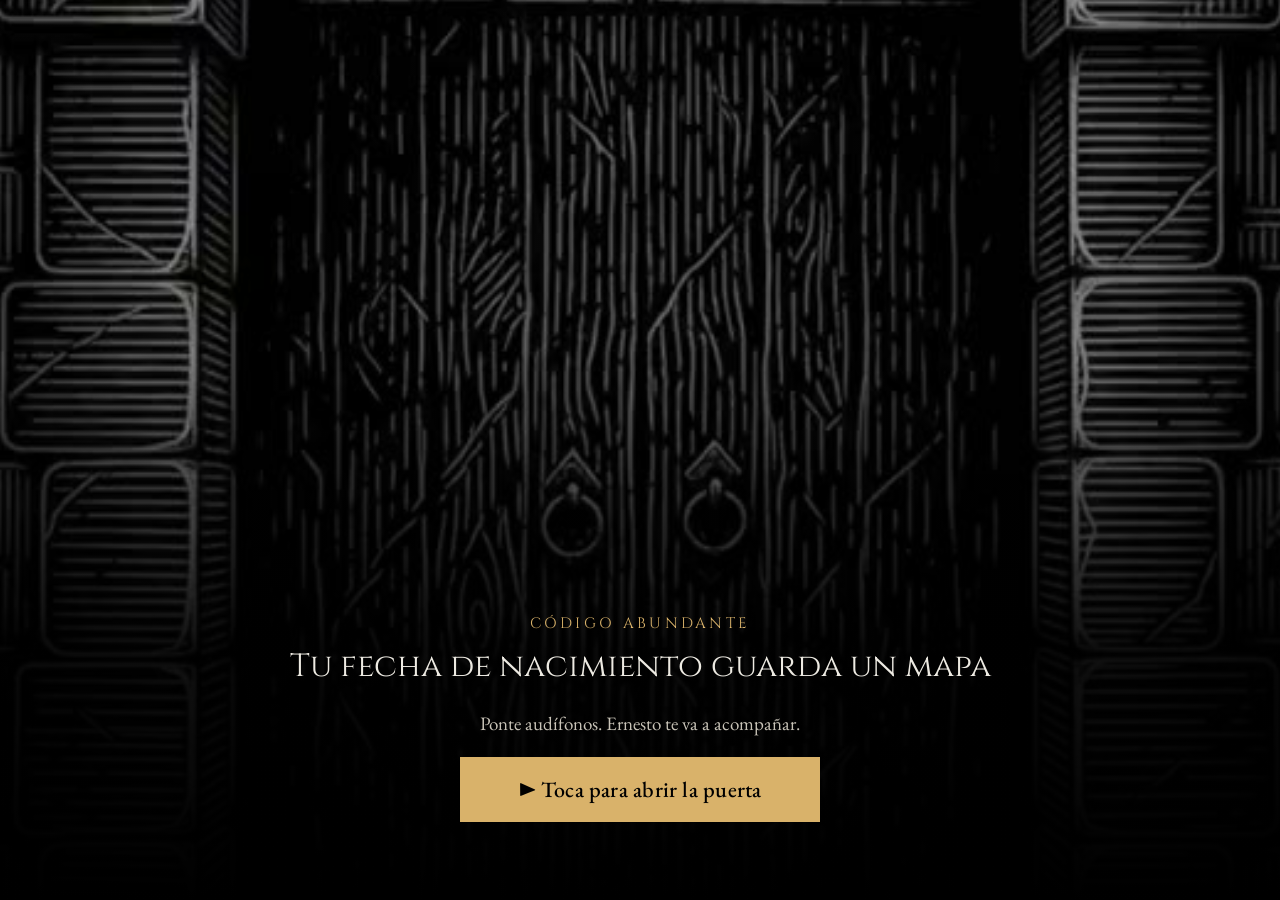
<file: index.html>
<!DOCTYPE html>
<html lang="es">
<head>
<meta charset="utf-8">
<meta name="viewport" content="width=device-width, initial-scale=1, viewport-fit=cover">
<title>Código Abundante · Descubre tu Tikún</title>
<meta name="description" content="Tu fecha de nacimiento señala en cuál de las nueve esferas del Árbol de la Vida se traba tu flujo con el dinero. Descubre tu Tikún gratis.">
<meta property="og:title" content="Descubre tu Tikún · Código Abundante">
<meta property="og:description" content="Tu fecha de nacimiento marca dónde se traba tu dinero. Gratis, el resultado sale en tu pantalla.">
<meta property="og:image" content="/img/og.jpg">
<meta property="og:type" content="website">
<meta name="theme-color" content="#000000">
<!-- Google Analytics 4 -->
<script async src="https://www.googletagmanager.com/gtag/js?id=G-9VWRS6D6M5"></script>
<script>
window.dataLayer=window.dataLayer||[];
function gtag(){dataLayer.push(arguments);}
gtag('js',new Date());
gtag('config','G-9VWRS6D6M5');
</script>

<link rel="icon" href="/img/favicon.png">
<link rel="preconnect" href="https://fonts.googleapis.com">
<link rel="preconnect" href="https://fonts.gstatic.com" crossorigin>
<link href="https://fonts.googleapis.com/css2?family=Cinzel:wght@500;600&family=EB+Garamond:ital,wght@0,400;0,500;1,400&display=swap" rel="stylesheet">
<style>
:root{
  --black:#000;
  --ink:#EDEAE2;
  --dim:#C9C4B8;
  --line:rgba(237,234,226,.35);
  --line-soft:rgba(237,234,226,.16);
  --gold:#D9B26A;
  --gold-soft:rgba(217,178,106,.35);
  --display:'Cinzel',Georgia,'Times New Roman',serif;
  --serif:'EB Garamond',Garamond,Georgia,'Times New Roman',serif;
  --mono:'Courier New',Courier,monospace;
}
*{box-sizing:border-box;margin:0;padding:0}
html{scroll-behavior:smooth;-webkit-text-size-adjust:100%}
@media (prefers-reduced-motion:reduce){html{scroll-behavior:auto}*:not(#heroTree):not(#heroTree *){animation:none!important;transition:none!important}}
body{background:var(--black);color:var(--ink);font-family:var(--serif);font-size:20px;line-height:1.55;padding:env(safe-area-inset-top) 0 env(safe-area-inset-bottom)}
img{max-width:100%;height:auto;display:block}
[hidden]{display:none!important}
.gold{color:var(--gold)}
.rv{opacity:0;transform:translateY(14px);transition:opacity .6s ease,transform .6s ease}
.rv.in{opacity:1;transform:none}
a{color:var(--ink)}
:focus-visible{outline:2px solid var(--ink);outline-offset:3px}

.wrap{max-width:640px;margin:0 auto;padding:0 20px}
section{padding:72px 0}
section + section{border-top:1px solid var(--line-soft)}

h1,h2,h3{font-family:var(--display);font-weight:600;letter-spacing:.02em;line-height:1.12}
h1{font-size:clamp(30px,7.4vw,44px)}
h2{font-size:clamp(25px,5.6vw,32px);margin-bottom:22px}
h3{font-size:21px;margin-bottom:8px}
p + p{margin-top:16px}
.lead{font-size:21px}
.dim{color:var(--dim)}
.center{text-align:center}

/* ---------- Ventana de Paint ---------- */
.win{border:1.5px solid var(--ink);background:var(--black)}
.win-bar{display:flex;justify-content:space-between;align-items:center;border-bottom:1.5px solid var(--ink);padding:5px 8px;font-family:var(--mono);font-size:13px;letter-spacing:.02em}
.win-bar .ctrl{display:flex;gap:4px}
.win-bar .ctrl span{width:17px;height:15px;border:1.5px solid var(--ink);display:grid;place-items:center;font-size:10px;line-height:1}
.win-menu{display:flex;gap:16px;border-bottom:1px solid var(--line);padding:4px 10px;font-size:15px;color:var(--dim);overflow:hidden;white-space:nowrap}
.win-body{padding:30px 22px 32px}

/* ---------- Hero ---------- */
.hero{padding-top:28px}
.brand{display:flex;align-items:center;justify-content:center;gap:10px;font-family:var(--display);font-size:15px;letter-spacing:.2em;margin-bottom:26px}
.brand img{width:34px;height:34px;border-radius:50%;border:1px solid var(--line)}
.hero h1{text-align:center;margin-bottom:18px}
.hero .lead{text-align:center;color:var(--dim);max-width:30em;margin:0 auto 28px}

.date{display:grid;grid-template-columns:1fr 1.5fr 1.2fr;gap:10px}
.field label{display:block;font-size:18px;color:var(--dim);margin-bottom:6px}
select,input[type=text],input[type=email]{
  width:100%;font:inherit;font-size:19px;color:var(--ink);background:var(--black);
  border:1.5px solid var(--line);border-radius:0;padding:12px 12px;appearance:none;-webkit-appearance:none}
select{background-image:linear-gradient(45deg,transparent 50%,var(--ink) 50%),linear-gradient(-45deg,transparent 50%,var(--ink) 50%);background-position:calc(100% - 17px) 55%,calc(100% - 12px) 55%;background-size:5px 5px;background-repeat:no-repeat;padding-right:30px}
select:focus,input:focus{border-color:var(--ink);outline:none}
.btn{display:block;width:100%;margin-top:18px;font-family:var(--serif);font-weight:500;font-size:22px;letter-spacing:.01em;line-height:1.25;
  color:var(--black);background:var(--gold);border:1.5px solid var(--gold);padding:18px 18px;min-height:60px;cursor:pointer;text-align:center;text-decoration:none;position:relative}
.btn:hover{background:#E8C98C}
.btn.buy{animation:glow 2.6s ease-in-out infinite}
@keyframes glow{0%,100%{box-shadow:0 0 0 0 rgba(217,178,106,0)}50%{box-shadow:0 0 22px 2px rgba(217,178,106,.45)}}
.btn.ghost{background:transparent;color:var(--ink)}
.btn.ghost:hover{background:var(--ink);color:var(--black)}
.note{font-size:18px;color:var(--dim);text-align:center;margin-top:12px}
.err{font-size:17px;color:var(--ink);border-left:2px solid var(--ink);padding-left:10px;margin-top:14px;display:none}

/* ---------- Árbol ---------- */
.tree{display:block;width:100%;max-width:230px;margin:0 auto}
#heroTree{max-width:260px;animation:float 6s ease-in-out infinite;filter:drop-shadow(0 0 14px rgba(217,178,106,.28))}
#heroTree line{stroke:var(--gold-soft)}
#heroTree circle{stroke:var(--gold);animation:breathe 4.5s ease-in-out infinite}
#heroTree .malkhut circle{stroke:var(--gold-soft)}
@keyframes float{0%,100%{transform:translateY(0)}50%{transform:translateY(-12px)}}
@keyframes breathe{0%,100%{fill:#000}50%{fill:rgba(217,178,106,.32)}}
#heroTree g:nth-of-type(1) circle{animation-delay:0.00s}
#heroTree g:nth-of-type(2) circle{animation-delay:0.45s}
#heroTree g:nth-of-type(3) circle{animation-delay:0.90s}
#heroTree g:nth-of-type(4) circle{animation-delay:1.35s}
#heroTree g:nth-of-type(5) circle{animation-delay:1.80s}
#heroTree g:nth-of-type(6) circle{animation-delay:2.25s}
#heroTree g:nth-of-type(7) circle{animation-delay:2.70s}
#heroTree g:nth-of-type(8) circle{animation-delay:3.15s}
#heroTree g:nth-of-type(9) circle{animation-delay:3.60s}
#heroTree g:nth-of-type(10) circle{animation-delay:4.05s}

.tree line{stroke:var(--line);stroke-width:1.4}
.tree circle{fill:var(--black);stroke:var(--ink);stroke-width:1.6}
.tree text{fill:var(--ink);font-family:var(--display);font-size:15px;text-anchor:middle;dominant-baseline:central}
.tree .malkhut circle{stroke-dasharray:3 3}
.tree .on circle{fill:var(--gold);stroke:var(--gold)}
.tree .on text{fill:var(--black)}
.tree .pass circle{fill:var(--gold-soft);stroke:var(--gold)}
.tree .fill circle{animation:bucket .9s steps(6) .25s both}
.tree .fill text{animation:bucketText .9s steps(6) .25s both}
@keyframes bucket{from{fill:var(--black)}to{fill:var(--gold)}}
@keyframes bucketText{from{fill:var(--ink)}to{fill:var(--black)}}
.tree .bucket{opacity:0;animation:show .3s .1s forwards}
@keyframes show{to{opacity:1}}

/* ---------- Método ---------- */
.calc{border:1px solid var(--line);padding:18px 20px;margin:24px 0;font-family:var(--display);font-size:17px;line-height:1.9;letter-spacing:.04em}
.calc b{font-weight:600;font-size:20px}

/* ---------- Resultado ---------- */
#resultado{display:none}
#resultado.show{display:block}
.res-head{display:grid;grid-template-columns:1fr;gap:24px;align-items:center}
.res-num{font-family:var(--display);text-align:center}
.res-num .n{font-size:88px;line-height:1;display:block}
.res-num .s{font-size:17px;color:var(--dim);letter-spacing:.08em}
.res-img{border:1px solid var(--line)}
.mirror{color:var(--gold);font-style:italic;font-size:clamp(25px,6vw,31px);line-height:1.3;text-align:center;margin:30px 0 26px}
.box{border:1.5px solid var(--ink);padding:26px 22px;margin-top:34px}
.box h3{margin-bottom:10px}
.box form{margin-top:18px}
.box .field + .field{margin-top:12px}
.ok{display:none;text-align:center;padding:8px 0}
.ok.show{display:block}
.ok h3{margin-bottom:8px}
.bridge{margin-top:40px}
.bridge p{margin-bottom:0}

/* ---------- Códices ---------- */
.codices{display:grid;grid-template-columns:1fr 1fr;gap:16px;margin:26px 0 8px}
.codex{border:1px solid var(--line)}
.codex img{aspect-ratio:1;object-fit:cover;width:100%}
.codex div{padding:12px 12px 14px}
.codex h3{font-size:16px;line-height:1.25;margin-bottom:6px}
.codex p{font-size:17px;color:var(--dim);line-height:1.4}

/* ---------- Redes ---------- */
.nets{display:grid;grid-template-columns:1fr 1fr;gap:10px;margin-top:22px}
.nets a{border:1px solid var(--line);padding:14px 12px;text-decoration:none;text-align:center;font-family:var(--display);font-size:16px;letter-spacing:.06em}
.nets a:hover{border-color:var(--ink)}
.nets small{display:block;font-family:var(--serif);font-size:15px;color:var(--dim);letter-spacing:0;margin-top:2px}

footer{border-top:1px solid var(--line-soft);padding:36px 0 48px;font-size:17px;color:var(--dim);text-align:center}
footer p + p{margin-top:8px}


/* ---------- Mapa (paso 1) ---------- */
.block{margin-top:34px}
.block h3{margin-bottom:12px}
.signs{list-style:none;margin-top:6px}
.signs li{margin-bottom:10px}
.signs button{all:unset;box-sizing:border-box;display:flex;gap:14px;align-items:flex-start;width:100%;cursor:pointer;border:1px solid var(--line);padding:14px 14px;font-size:19px;line-height:1.4}
.signs button:focus-visible{outline:2px solid var(--ink);outline-offset:2px}
.signs .ck{flex:0 0 22px;height:22px;border:1.5px solid var(--ink);margin-top:3px;display:grid;place-items:center;font-size:15px;line-height:1}
.signs button[aria-pressed=true]{border-color:var(--ink)}
.signs button[aria-pressed=true] .ck{background:var(--ink);color:var(--black)}
.count{font-size:17px;color:var(--dim);min-height:1.4em}
.practice{border-left:2px solid var(--ink);padding-left:16px}
.practice ol{margin:10px 0 0 20px}
.practice li + li{margin-top:6px}
.ask{text-align:center;margin-top:44px;padding-top:34px;border-top:1px solid var(--line)}
.ask h3{font-size:24px;margin-bottom:6px}
.ask .row{display:grid;grid-template-columns:1fr;gap:10px;margin-top:18px}
.ask .btn{margin-top:0}

/* ---------- Oferta (paso 2) ---------- */
#activacion{display:none}
#activacion.show{display:block}
.moments{margin:22px 0 6px;border:1px solid var(--line)}
.moment{padding:16px 18px;display:grid;grid-template-columns:90px 1fr;gap:14px}
.moment + .moment{border-top:1px solid var(--line-soft)}
.moment .t{font-family:var(--display);font-size:16px;color:var(--dim);letter-spacing:.04em;padding-top:3px}
.moment b{font-family:var(--display);font-weight:600;font-size:17px;letter-spacing:.04em;display:block;margin-bottom:2px}
.guides{display:grid;grid-template-columns:repeat(2,1fr);gap:6px 10px;margin:18px 0 4px}
.guides figure{text-align:center}
.guides img{width:100%;height:auto}
.guides figcaption{font-size:17px;line-height:1.3;color:var(--dim);margin-top:-6px}
.proof{margin-top:12px;border:1px solid var(--line)}
.proof figcaption{font-size:15px;color:var(--dim);padding:10px 14px;border-top:1px solid var(--line-soft)}
.price{border:1.5px solid var(--ink);padding:28px 22px;text-align:center;margin-top:40px}
.price .amt{font-family:var(--display);font-size:52px;line-height:1;margin:10px 0 4px}
.price .sub{font-size:18px;color:var(--dim)}
.steps{counter-reset:s;list-style:none;margin-top:12px}
.steps li{counter-increment:s;display:grid;grid-template-columns:34px 1fr;gap:10px;margin-bottom:12px}
.steps li:before{content:counter(s);font-family:var(--display);width:28px;height:28px;border:1.5px solid var(--ink);border-radius:50%;display:grid;place-items:center;font-size:15px;margin-top:2px}
details{border-top:1px solid var(--line-soft);padding:14px 0}
details:last-of-type{border-bottom:1px solid var(--line-soft)}
summary{cursor:pointer;font-family:var(--display);font-size:17px;letter-spacing:.03em;list-style:none;display:flex;justify-content:space-between;gap:12px}
summary::-webkit-details-marker{display:none}
summary:after{content:'+';font-family:var(--serif);font-size:24px;line-height:1}
details[open] summary:after{content:'−'}
details p{margin-top:10px;color:var(--ink)}
.guarantee{display:grid;grid-template-columns:110px 1fr;gap:16px;align-items:center;margin-top:34px}
.seal{width:110px;height:110px}
.sticky{position:fixed;left:0;right:0;bottom:0;background:var(--black);border-top:1.5px solid var(--ink);padding:10px 16px calc(10px + env(safe-area-inset-bottom));display:none;align-items:center;gap:14px;z-index:10}
.sticky.show{display:flex}
.sticky .p{font-family:var(--display);font-size:20px;white-space:nowrap}
.sticky .btn{margin:0;padding:12px 12px;min-height:52px;font-size:19px}
.softbox{border:1px dashed var(--line);padding:22px 20px;margin-top:40px}
.softbox h3{font-size:19px}
#notyet{display:none;border-left:2px solid var(--ink);padding-left:14px;margin-bottom:22px}
#notyet.show{display:block}

/* ---------- Cálculo en vivo ---------- */
.reveal{text-align:center}
.reveal .st{font-family:var(--display);font-size:14px;letter-spacing:.16em;text-transform:uppercase;color:var(--gold);min-height:1.4em}
.reveal .rd{font-family:var(--display);font-size:22px;letter-spacing:.06em;margin-top:14px}
.reveal .r1,.reveal .r2{font-family:var(--display);font-size:17px;letter-spacing:.04em;line-height:1.7;min-height:1.7em;word-break:break-word}
.reveal .r2{color:var(--gold)}
.reveal .tree{max-width:130px;margin-top:10px}
.social{font-size:18px;color:var(--dim);text-align:center;margin-top:6px}

/* ---------- No es tu culpa ---------- */
.nofault{margin-top:44px;border:1px solid var(--gold-soft);padding:24px 22px;text-align:center}
.nofault h3{color:var(--gold);font-size:22px}

/* ---------- Carta del abuelo ---------- */
.letter{border:1.5px solid var(--gold);padding:28px 22px;margin-bottom:44px;position:relative}
.letter .who{display:flex;align-items:center;gap:14px;margin-bottom:18px}
.letter .who img{width:72px;height:72px;border-radius:50%;border:1.5px solid var(--gold);object-fit:cover}
.letter .who b{font-family:var(--display);font-weight:600;font-size:17px;letter-spacing:.05em;display:block}
.letter .who span{font-size:16px;color:var(--dim)}
.letter blockquote{font-style:italic;font-size:22px;line-height:1.4;color:var(--gold);border-left:2px solid var(--gold);padding-left:14px;margin:18px 0}
.letter .sign{font-style:italic;margin-top:18px}
.bonos{width:100%;margin:18px 0 8px}
.glist{columns:2;column-gap:18px;font-size:18px;color:var(--dim);margin:6px 0 0 18px}
.glist li{break-inside:avoid;margin-bottom:4px}

/* ---------- Muro de testimonios ---------- */
.wall{display:grid;grid-template-columns:1fr;gap:12px;margin-top:14px}
.wall figure{border:1px solid var(--line)}
.wall-note{font-size:17px;color:var(--dim);margin-top:10px}

/* ---------- Anclaje de precio ---------- */
.stack{list-style:none;text-align:left;margin:18px 0 6px;border-top:1px solid var(--line-soft)}
.stack li{display:flex;justify-content:space-between;gap:12px;padding:10px 0;border-bottom:1px solid var(--line-soft);font-size:18px}
.stack li span:last-child{font-family:var(--display);white-space:nowrap;color:var(--dim)}
.was{font-size:18px;color:var(--dim);margin-top:14px}
.was s{font-family:var(--display)}
.tag{display:inline-block;font-family:var(--display);font-size:13px;letter-spacing:.14em;text-transform:uppercase;color:var(--black);background:var(--gold);padding:4px 10px;margin-top:14px}
.price .amt{color:var(--gold)}
.price{border-color:var(--gold)}
/* ---------- Entrada cinematográfica ---------- */
#intro{position:fixed;inset:0;z-index:50;background:#000;display:flex;flex-direction:column;align-items:center;justify-content:center;text-align:center;padding:24px;transition:opacity 1.4s ease}
#intro.out{opacity:0;pointer-events:none}
#intro .bgv{position:absolute;inset:0;width:100%;height:100%;object-fit:cover;z-index:0;transform:scale(1.04);animation:breath 9s ease-in-out infinite alternate}
@keyframes breath{to{transform:scale(1.1)}}
#intro .shade{position:absolute;inset:0;z-index:1;background:linear-gradient(to bottom,rgba(0,0,0,.15) 0%,rgba(0,0,0,.25) 40%,rgba(0,0,0,.88) 72%,#000 100%)}
#intro .content{position:relative;z-index:2;margin-top:auto;padding-bottom:6vh;width:100%;display:flex;flex-direction:column;align-items:center}
#intro .flash{position:absolute;inset:0;z-index:3;background:#fff;opacity:0;pointer-events:none;transition:opacity 1.1s ease}
#intro.opening .flash{opacity:.6}
#intro.opening .content{opacity:0;transition:opacity .5s}
#intro .tree{max-width:170px;margin-bottom:26px}
#intro .tree g{opacity:0;animation:light 1s ease forwards}
#intro .tree line{stroke:var(--gold-soft)}
#intro .tree circle{stroke:var(--gold)}
@keyframes light{to{opacity:1}}
#intro .l1{font-family:var(--display);font-size:15px;letter-spacing:.22em;text-transform:uppercase;color:var(--gold);opacity:0;animation:light 1.2s ease .6s forwards}
#intro .l2{font-family:var(--display);font-size:clamp(24px,6.4vw,32px);line-height:1.25;margin:12px 0 6px;opacity:0;animation:light 1.2s ease 1.2s forwards}
#intro .l3{color:var(--dim);font-size:19px;opacity:0;animation:light 1.2s ease 1.8s forwards}
#intro .btn{max-width:360px;opacity:0;animation:light 1s ease 2.4s forwards}
#intro .mute{margin-top:16px;background:none;border:0;color:var(--dim);font:inherit;font-size:17px;text-decoration:underline;cursor:pointer;opacity:0;animation:light 1s ease 2.8s forwards}
#soundBtn{position:fixed;right:12px;top:calc(12px + env(safe-area-inset-top));z-index:20;width:48px;height:48px;border-radius:50%;border:1.5px solid var(--gold);background:rgba(0,0,0,.85);color:var(--gold);font-size:20px;cursor:pointer;display:none}
#soundBtn.show{display:block}
@media (prefers-reduced-motion:reduce){#intro .content > *{animation:none!important;opacity:1!important}#intro .bgv{animation:none!important}}

/* ---------- Botón de respaldo para la voz ---------- */
#tapVoice{position:fixed;left:50%;bottom:calc(22px + env(safe-area-inset-bottom));transform:translateX(-50%);z-index:45;display:none;align-items:center;gap:10px;
  background:var(--gold);color:var(--black);border:0;font-family:var(--serif);font-weight:500;font-size:21px;padding:16px 24px;border-radius:40px;cursor:pointer;box-shadow:0 0 0 0 rgba(217,178,106,.6);animation:tapPulse 1.6s ease-in-out infinite}
#tapVoice.show{display:flex}
@keyframes tapPulse{0%,100%{box-shadow:0 0 0 0 rgba(217,178,106,.55);transform:translateX(-50%) scale(1)}50%{box-shadow:0 0 0 16px rgba(217,178,106,0);transform:translateX(-50%) scale(1.05)}}

/* ---------- UX público mayor ---------- */
.hero{min-height:100vh;min-height:100svh;display:flex;align-items:center;padding:64px 0 28px}
.hero .wrap{width:100%}
.date input{width:100%;font:inherit;font-family:var(--display);font-size:26px;letter-spacing:.06em;text-align:center;color:var(--ink);background:var(--black);border:1.5px solid var(--line);padding:12px 6px;border-radius:0;-webkit-appearance:none}
.date input:focus{border-color:var(--gold);outline:none;box-shadow:0 0 0 3px rgba(217,178,106,.25)}
.date input::placeholder{color:#6f6b63}
.field small{display:block;font-size:15px;color:var(--dim);margin-top:4px;text-align:center}
#yes{background:#9FCB98;border-color:#9FCB98;color:#0b1a0a}
#yes:hover{background:#B5DAAF}
.nudge{animation:nudge 1.8s ease-in-out infinite}
@keyframes nudge{0%,100%{transform:none;box-shadow:0 0 0 0 rgba(217,178,106,0)}50%{transform:scale(1.03);box-shadow:0 0 24px 4px rgba(217,178,106,.45)}}
#yes.nudge{animation-name:nudgeG}
@keyframes nudgeG{0%,100%{transform:none;box-shadow:0 0 0 0 rgba(159,203,152,0)}50%{transform:scale(1.03);box-shadow:0 0 24px 4px rgba(159,203,152,.5)}}
#steps{position:fixed;top:calc(14px + env(safe-area-inset-top));left:50%;transform:translateX(-50%);z-index:20;background:rgba(0,0,0,.85);border:1px solid var(--gold-soft);padding:6px 14px;font-family:var(--display);font-size:13px;letter-spacing:.1em;text-transform:uppercase;color:var(--gold);white-space:nowrap;display:none}
#steps.show{display:block}
section,.block,.second,.ask{scroll-margin-top:64px}
.second{border:1.5px solid var(--gold-soft);padding:24px 20px;margin-top:26px}
.second ol{margin:12px 0 0 22px}
.second li + li{margin-top:8px}
.second .gold{font-style:italic}

/* Paso 2 en celular: todo cabe en una pantalla, sin bajar */
@media (max-width:600px){
  .hero{padding:58px 0 12px}
  .hero .brand{margin-bottom:12px;font-size:13px}
  .hero .brand img{width:26px;height:26px}
  .hero .win-menu{display:none}
  .hero .win-body{padding:18px 16px 18px}
  .hero h1{font-size:clamp(24px,6.6vw,30px);margin-bottom:10px}
  .hero .lead{font-size:18px;margin-bottom:16px;line-height:1.4}
  .hero .field label{font-size:16px;margin-bottom:4px}
  .hero .field small{font-size:13px}
  .hero .btn{margin-top:14px}
  .hero .note{font-size:15px;margin-top:8px}
  .hero .social{font-size:15px;margin-top:2px}
}
/* ---------- Escenas de fondo ---------- */
.hero{position:relative;overflow:hidden}
.hero .bgv{position:absolute;inset:0;width:100%;height:100%;object-fit:cover;opacity:.38;z-index:0;pointer-events:none}
.hero .wrap{position:relative;z-index:1}
.hero .win{background:rgba(0,0,0,.8)}
#interlude{position:fixed;inset:0;z-index:40;background:#000;opacity:0;pointer-events:none;transition:opacity .6s ease;display:flex;align-items:center;justify-content:center;padding:20px}
#interlude.on{opacity:1;pointer-events:auto}
#interlude video{position:absolute;inset:0;width:100%;height:100%;object-fit:cover}
#interlude .reveal{position:relative;z-index:1;background:rgba(0,0,0,.78);border:1px solid var(--gold-soft);padding:26px 20px;width:100%;max-width:460px}
#interlude .reveal .st{font-size:16px}
#interlude .reveal .rd{font-size:30px}
#interlude .reveal .r1,#interlude .reveal .r2{font-size:21px}
#interlude .reveal .tree{max-width:150px}
#interlude .reveal .st.big{font-size:30px;letter-spacing:.06em;text-transform:none}
.offer-top{position:relative;overflow:hidden}
.offer-top .bgv{position:absolute;inset:0;width:100%;height:100%;object-fit:cover;opacity:.3;z-index:0;pointer-events:none}
.offer-top > *:not(.bgv){position:relative;z-index:1}

/* ---------- Oferta: primera pantalla ---------- */
.offer-top{text-align:center;border:1.5px solid var(--gold);padding:26px 20px 24px}
.offer-top .eyebrow{font-family:var(--display);font-size:16px;letter-spacing:.14em;text-transform:uppercase;color:var(--gold)}
.offer-top h2{margin:10px 0 16px}
.offer-top .what{font-size:20px;margin-bottom:18px}
.offer-top .mini{font-size:19px;color:var(--dim)}
.offer-top .mini s{font-family:var(--display)}
.offer-top .now{font-family:var(--display);font-size:46px;line-height:1.05;color:var(--gold);margin:4px 0 2px}
.voice{display:flex;align-items:center;gap:14px;width:100%;border:1.5px solid var(--ink);background:transparent;color:var(--ink);
  font:inherit;font-size:20px;text-align:left;padding:12px 14px;margin:0 0 20px;cursor:pointer}
.voice img{width:52px;height:52px;border-radius:50%;border:1.5px solid var(--gold);object-fit:cover;flex:0 0 52px}
.voice .play{flex:0 0 46px;height:46px;border-radius:50%;background:var(--gold);color:var(--black);display:grid;place-items:center;font-size:20px;margin-left:auto}
.voice small{display:block;font-size:17px;color:var(--dim)}
.paynote{font-size:17px;color:var(--dim);text-align:center;margin-top:12px;line-height:1.45}
.paynote b{color:var(--ink);font-weight:500}
.letter details{border:none;padding:0;margin-top:12px}
.letter summary{font-family:var(--serif);font-size:19px;color:var(--gold);justify-content:flex-start;gap:8px}
.letter summary:after{content:''}
.letter details[open] summary{display:none}

@media (min-width:600px){
  .wall{grid-template-columns:1fr 1fr}
  .ask .row{grid-template-columns:1fr 1fr}
  .guides{grid-template-columns:repeat(4,1fr)}
  .sticky{display:none!important}
}

@media (min-width:600px){
  .win-body{padding:38px 40px 40px}
  .res-head{grid-template-columns:1fr 1fr}
}
</style>
<link rel="stylesheet" href="oferta.css">
</head>
<body>

<!-- ================= ENTRADA CINEMATOGRÁFICA ================= -->
<div id="intro" role="dialog" aria-label="Entrada">
  <video class="bgv" id="doorVid" src="escenas/puerta.mp4" poster="escenas/puerta.jpg" muted playsinline preload="auto" aria-hidden="true"></video>
  <div class="shade"></div>
  <div class="content">
    <p class="l1">Código Abundante</p>
    <p class="l2">Tu fecha de nacimiento guarda un mapa</p>
    <p class="l3">Ponte audífonos. Ernesto te va a acompañar.</p>
    <button class="btn" type="button" id="enterBtn">▶ Toca para abrir la puerta</button>
  </div>
  <div class="flash"></div>
</div>
<div id="interlude" aria-hidden="true"><video id="scrollVid" src="escenas/pergamino.mp4" muted playsinline preload="auto"></video></div>
<button id="soundBtn" type="button" aria-label="Silenciar sonido">🔊</button>
<div id="steps" aria-live="polite">Paso 1 de 3 · Tu fecha</div>
<button id="tapVoice" type="button">▶ Toca para escuchar a Ernesto</button>

<!-- ================= HERO + TEST ================= -->
<section class="hero">
  <video class="bgv" src="escenas/astrolabio.mp4" poster="escenas/astrolabio.jpg" autoplay muted loop playsinline preload="metadata" aria-hidden="true"></video>
  <div class="wrap">
    <div class="brand"><img src="img/avatar.webp" alt="" width="34" height="34" onerror="this.remove()">CÓDIGO ABUNDANTE</div>

    <div class="win">
      <div class="win-bar"><span>tu_tikun.bmp - Paint</span><span class="ctrl" aria-hidden="true"><span>_</span><span>□</span><span>×</span></span></div>
      <div class="win-menu" aria-hidden="true"><span>Archivo</span><span>Edición</span><span>Ver</span><span>Imagen</span><span>Colores</span><span>Ayuda</span></div>
      <div class="win-body">
        <h1>El dinero llega… y en pocos días <span class="gold">ya no está</span>.</h1>
        <p class="lead">No es mala suerte ni falta de fe. Tu fecha de nacimiento marca el punto exacto donde se traba tu dinero. Ernesto te lo muestra en un minuto.</p>

        <div class="reveal" id="reveal" hidden aria-live="polite">
          <p class="st" id="rvSt"></p>
          <p class="rd" id="rvDate"></p>
          <p class="r1" id="rvSum"></p>
          <p class="r2" id="rvRed"></p>
          <svg class="tree" id="rvTree" viewBox="0 0 300 520" aria-hidden="true"></svg>
        </div>

        <form id="quiz" novalidate>
          <div class="date">
            <div class="field"><label for="d">Día</label><input id="d" type="text" inputmode="numeric" pattern="[0-9]*" maxlength="2" placeholder="DD" autocomplete="bday-day" required><small>ej. 14</small></div>
            <div class="field"><label for="m">Mes</label><input id="m" type="text" inputmode="numeric" pattern="[0-9]*" maxlength="2" placeholder="MM" autocomplete="bday-month" required><small>ej. 07</small></div>
            <div class="field"><label for="y">Año</label><input id="y" type="text" inputmode="numeric" pattern="[0-9]*" maxlength="4" placeholder="AAAA" autocomplete="bday-year" required><small>ej. 1965</small></div>
          </div>
          <button class="btn" type="button" id="go">Descubrir mi Tikún</button>
          <p class="err" id="quizErr" role="alert"></p>
          <p class="note">Gratis · No pedimos correo ni tarjeta · Tarda 1 minuto</p>
          <p class="social">Más de 45 mil personas ya forman parte del círculo.</p>
        </form>
      </div>
    </div>
  </div>
</section>

<!-- ================= PASO 1: TU MAPA ================= -->
<section id="resultado" aria-live="polite">
  <div class="wrap">
    <div class="win">
      <div class="win-bar"><span id="resFile">tikun.bmp - Paint</span><span class="ctrl" aria-hidden="true"><span>_</span><span>□</span><span>×</span></span></div>
      <div class="win-body">
        <div class="res-head">
          <div>
            <div class="res-num"><span class="n" id="resN"></span><span class="s" id="resSef"></span></div>
            <svg class="tree" id="resTree" viewBox="0 0 300 520" role="img" aria-label="Árbol de la Vida con tu esfera marcada"></svg>
          </div>
          <img class="res-img" id="resImg" alt="" width="800" height="800">
        </div>

        <p class="center dim" style="margin-top:26px;font-size:19px">Lee despacio. Si este es tu número, vas a sentir que alguien te conoce.</p>
        <h2 class="center" id="resName" style="margin:12px 0 0"></h2>
        <p class="mirror" id="resMirror"></p>
        <p id="resPattern"></p>

        <div class="block rv" id="calcBlock" hidden>
          <h3>Así se calculó tu número</h3>
          <div class="calc" id="calcBox"></div>
          <p>Es aritmética: puedes rehacerla con lápiz y siempre te dará lo mismo. Cada número corresponde a una de las nueve esferas superiores del Árbol. La décima, Maljut, es el mundo material: el lugar donde el dinero se vuelve real. Tu número es la esfera donde el flujo se detiene antes de bajar. En la Kabbalah, ese punto se llama <em>Tikún</em>: la corrección pendiente.</p>
        </div>

        <div class="block rv">
          <h3>Toca las frases que has vivido</h3>
          <p class="dim" style="font-size:17px">Puedes tocar una, dos o las tres.</p>
          <ul class="signs" id="resSigns"></ul>
          <p class="count" id="signCount" aria-live="polite"></p>
        </div>

        <div class="block rv">
          <h3>La raíz</h3>
          <p id="resRoot"></p>
        </div>

        <div class="block practice rv">
          <h3 id="resPracticeTitle"></h3>
          <p class="dim" style="font-size:17px">Una práctica de 5 minutos para hacer hoy.</p>
          <ol id="resPractice"></ol>
        </div>

        <div class="nofault rv">
          <h3>No es tu culpa</h3>
          <p>Ya hiciste tu parte: trabajaste, ayudaste a los tuyos, rezaste. Nadie te explicó que el dinero tiene un punto exacto donde se detiene. Llevas años empujando con fuerza… en la esfera equivocada. Ahora ya sabes cuál es la tuya.</p>
        </div>

        <div class="ask rv">
          <h3>¿Esto habla de ti?</h3>
          <div class="row">
            <button class="btn" id="yes" type="button">Sí, esto me pasa</button>
            <button class="btn ghost" id="notQuite" type="button">No del todo</button>
          </div>
        </div>

        <div class="second" id="second" hidden>
          <h3>Es normal no verlo a la primera</h3>
          <p>El Tikún casi no se nota en los días tranquilos. Se nota cuando hay presión con el dinero. Haz esta prueba de 30 segundos:</p>
          <ol>
            <li>Piensa en la última vez que entró dinero a tu vida: un pago, un ahorro, un regalo.</li>
            <li>¿Qué pasó en los días siguientes? ¿Se quedó, se fue en otros, apareció un gasto, o lo cuidaste tanto que no lo disfrutaste?</li>
            <li>Ahora vuelve a leer lo que dice tu mapa: <span class="gold" id="secondMirror"></span></li>
          </ol>
          <p>Si algo se movió por dentro al leerlo, ese es tu punto.</p>
          <button class="btn" id="yes2" type="button" style="background:#9FCB98;border-color:#9FCB98;color:#0b1a0a">Ahora sí, me reconozco</button>
          <button class="btn ghost" id="seeOffer" type="button">Quiero conocer la Activación igual</button>
        </div>
      </div>
    </div>
  </div>
</section>

<!-- ================= PASO 2: TU ACTIVACIÓN ================= -->
<section id="activacion">
  <div class="wrap">
    <div class="offer-top">
      <video class="bgv" src="escenas/cofre.mp4" poster="escenas/cofre.jpg" muted loop playsinline preload="none" aria-hidden="true" id="chestVid"></video>
      <div class="urg bono">
        <p class="t">Regalo: El Sello de la Noche</p>
        <p class="s">Solo para quien empiece antes del <b>31 de octubre</b></p>
        <div class="cd" aria-label="Tiempo que queda para recibir el regalo"></div>
      </div>
      <p class="eyebrow" id="offEyebrow"></p>
      <h2 id="offTitle"></h2>
      <p style="font-size:21px;margin:-6px 0 16px">Ahora, <span class="hl">33 minutos al día</span> para trabajarlo.</p>
      <button class="voice" id="voice" type="button" hidden aria-pressed="false">
        <img src="img/ernesto.webp" alt="" width="52" height="52" onerror="this.remove()">
        <span>Escucha a Ernesto<small>1 minuto · sube el volumen</small></span>
        <span class="play" id="voicePlay" aria-hidden="true">▶</span>
      </button>
      <audio id="voiceAudio" preload="metadata" src="audio/ernesto-activacion.mp3"></audio>
      <p class="ba-t">Lo que trabajas en tus 33 días</p>
      <div class="ba" id="offBA"></div>
      <p class="ba-note">Es una práctica diaria, no una promesa de dinero.</p>
      <p class="what">La <em>Activación Tikún 33</em>: un audio de 33 minutos con la voz de Ernesto, <b class="oro">para escuchar durante 33 días</b>, con un manual de 8 guías a color.</p>
      <p class="mini">Todo junto vale <s data-sin-bono="$77 USD">$96 USD</s> · hoy</p>
      <div class="now">$9.99 USD</div>
      <p class="mini">Pago único · acceso inmediato · garantía de 7 días</p>
      <p style="font-size:18px;margin-top:12px;font-style:italic">No reemplaza tu fe: la acompaña. Puedes seguir rezando como siempre.</p>
      <a class="btn buy" href="#" rel="noopener">Sí, quiero que el dinero se quede</a>
      <p class="paynote">Al tocar, pagas en <b>Hotmart</b>, la plataforma segura donde queda tu acceso. Te pide tu nombre, tu correo y la forma de pago, y ves el precio en tu moneda. Toma 1 minuto.</p>
    </div>

    <div class="block rv">
      <h3>Qué recibes hoy</h3>
      <div class="pieza">
        <p class="n">Pieza 1 · El corazón</p>
        <h4>Audio guiado Activación Tikún 33</h4>
        <p>33 minutos con la voz de Ernesto, sobre un sonido binaural que ayuda a la mente a soltar. <b class="oro">Cierras los ojos y él te guía.</b> No tienes que saber nada: solo escuchar.</p>
        <div class="moments">
          <div class="moment"><span class="t">Min 1–11</span><div><b>Entrada</b>Ernesto te guía a respirar y bajar el ritmo, hasta que la mente deja de hacer listas.</div></div>
          <div class="moment"><span class="t">Min 11–22</span><div><b>Disolución</b><span id="offDissolve"></span></div></div>
          <div class="moment"><span class="t">Min 22–33</span><div><b>Expansión</b>Ernesto te trae de regreso y te deja la frase del día, para llevarla contigo.</div></div>
        </div>
        <span class="v">Valor: $27 USD</span>
      </div>
      <div class="pieza">
        <p class="n">Pieza 2</p>
        <h4>Manual con 8 guías a color</h4>
        <p>Las prácticas de tus 33 días, <span class="hl">explicadas paso a paso</span>, para que nunca te quedes sin saber qué hacer.</p>
        <img class="bonos" src="img/bonos.webp" alt="La Activación Tikún 33 con sus 8 guías: 12 Rituales para el Éxito, 11 Principios Kabbalísticos para la Riqueza, Dinero Cósmico, Los Decretos de Poder, Geometría Sagrada, La Mente Abundante, Las Meditaciones de la Prosperidad y 33 Oraciones para la Riqueza" loading="lazy" width="1200" height="401">
        <ul class="glist">
          <li>12 Rituales para el Éxito</li><li>11 Principios Kabbalísticos</li><li>Dinero Cósmico</li><li>Los Decretos de Poder</li>
          <li>Geometría Sagrada</li><li>La Mente Abundante</li><li>Meditaciones de la Prosperidad</li><li>33 Oraciones para la Riqueza</li>
        </ul>
        <span class="v">Valor: $35 USD</span>
      </div>
      <div class="pieza">
        <p class="n">Pieza 3</p>
        <h4>Calendario de 33 días</h4>
        <p>Marcas cada día que escuchas y <b class="verde">ves tu avance</b>. Si un día fallas, retomas al siguiente sin empezar de cero.</p>
        <span class="v">Valor: $15 USD</span>
      </div>
      <div class="pieza regalo bono">
        <p class="n">Regalo · solo hasta el 31 de octubre</p>
        <h4>El Sello de la Noche</h4>
        <p>Una meditación de 11 minutos para escuchar ya acostado. Ernesto te ayuda a <span class="hl">dejar las cuentas fuera del cuarto</span> y a cerrar el día en paz.</p>
        <span class="v">Valor: $19 USD · <b class="rojo">gratis si empiezas antes del 31 de octubre</b></span>
      </div>
    </div>

    <div class="price rv" id="priceBox">
      <h3>Todo lo que recibes hoy</h3>
      <ul class="stack">
        <li><span>Audio guiado Activación Tikún 33 (33 min, voz de Ernesto)</span><span>$27</span></li>
        <li><span>Manual con 8 guías a color</span><span>$35</span></li>
        <li><span>Calendario de 33 días</span><span>$15</span></li>
        <li class="bono"><span><b class="rojo">Regalo:</b> El Sello de la Noche (11 min)</span><span>$19</span></li>
      </ul>
      <p class="was">Valor total: <s data-sin-bono="$77 USD">$96 USD</s></p>
      <span class="tag" data-sin-bono="Precio especial de lanzamiento">Lanzamiento + regalo hasta el 31 de octubre</span>
      <div class="amt">$9.99 USD</div>
      <span class="ahorro" data-sin-bono="Ahorras $67">Ahorras $86</span>
      <p class="dia">Son <b class="oro xl">menos de $0.31</b> al día durante tus 33 días.</p>
      <p class="sub">Menos que un café. Pago único. Acceso inmediato.</p>
      <a class="btn buy" href="#" rel="noopener">Sí, quiero que el dinero se quede</a>
      <p class="paynote">Al tocar, pagas en <b>Hotmart</b>, la plataforma segura donde queda tu acceso. Ves el precio en tu moneda. Toma 1 minuto.</p>
    </div>

    <div class="block rv">
      <h3>Mensajes que llegan al círculo</h3>
      <div class="wall" id="wall">
        <figure><img src="img/comentarios/comentario-3.webp" alt="Mensaje de un seguidor: hice el ritual con mucha fe, escribí la cantidad, puse el vaso con agua y sal sobre el papel y encendí la vela; la llama creció mientras decía la oración y se apagó sola al terminar." loading="lazy" width="738" height="680"></figure>
        <figure><img src="img/mensajes/msg-antonio.webp" alt="Mensaje de Antonio pidiendo ayuda para activar los 7 sellos de protección; recibe los códices y responde: Gracias hermano." loading="lazy" width="738" height="1245"></figure>
        <figure><img src="img/comentarios/comentarios-facebook.jpg" alt="Comentarios en un video de Código Abundante en Facebook: Yo soy el que soy ahora y siempre; Sí hay un poder superior que me guía y abrió mis caminos; Yo soy el que soy, Ehyeh Asher en la zarza." loading="lazy" width="738" height="1070"></figure>
        <figure><img src="img/comentarios/comentarios-youtube.jpg" alt="Comentarios en videos de Código Abundante en YouTube: Todos; Hecho está, amén; Amén, gracias por compartir, bendiciones." loading="lazy" width="1160" height="1390"></figure>
      </div>
      <p class="wall-note">Mensajes y comentarios reales de nuestra comunidad. Nombres y fotos ocultos por privacidad.</p>
    </div>

    <div class="letter rv">
      <div class="who">
        <img src="img/ernesto.webp" alt="Ernesto, el abuelo detrás de Código Abundante" width="72" height="72" onerror="this.remove()">
        <div><b>Ernesto</b><span>Por qué existe esta página</span></div>
      </div>
      <p>El sabio que ves en cada video tiene nombre: Ernesto, mi abuelo. Toda su vida me habló del Árbol y de por qué a unos el dinero se les queda y a otros se les escapa aunque trabajen el doble.</p>
      <blockquote>«El dinero requiere una mente sabia y la energía espiritual correcta que sepa mantenerlo para que se multiplique.»</blockquote>
      <details>
        <summary>Leer la carta completa ›</summary>
        <p>Yo lo escuchaba sin entender del todo. Hoy lo entiendo.</p>
        <p>Él ya no está, pero su voz sigue aquí. Esta página es mi forma de compartir lo que me enseñó con quien lo necesite. Si llegaste hasta este punto y te reconociste en tu mapa, creo que eres tú.</p>
      </details>
      <p class="sign">— María Paula, nieta de Ernesto</p>
    </div>

    <div class="guarantee riesgo">
      <img class="seal" src="img/garantia.webp" alt="Sello de garantía de 7 días" width="110" height="110">
      <p><span class="xl oro">Riesgo cero</span>Escúchalo durante 7 días. Si sientes que no era para ti, pides el reembolso desde Hotmart y te devuelven <b class="verde">el 100% de tu dinero</b>, sin preguntas.</p>
    </div>

    <div class="block">
      <h3>Cómo lo recibes</h3>
      <ol class="steps">
        <li><span>Tocas el botón y pagas en Hotmart, con tarjeta u otros métodos según tu país.</span></li>
        <li><span>Apenas pagas, te mostramos en pantalla los pasos exactos para entrar. Además te llega un correo de Hotmart con tu acceso. Revisa también promociones o spam.</span></li>
        <li><span>Te pones audífonos y escuchas. El manual con las 8 guías<span class="bono"> y tu regalo, El Sello de la Noche,</span> están en el mismo acceso.</span></li>
      </ol>
    </div>

    <div class="block">
      <h3>Preguntas frecuentes</h3>
      <details><summary>¿Esto de verdad funciona?</summary><p>No es magia ni una promesa de dinero. Es una práctica diaria, guiada por la voz de Ernesto, para ordenar por dentro lo que se traba por fuera. Si en 7 días sientes que no es para ti, te devuelven el 100%.</p></details>
      <details><summary>¿Es una religión?</summary><p>No. Usamos la Kabbalah como un mapa de estudio y práctica. No necesitas cambiar tus creencias ni pertenecer a ninguna tradición.</p></details>
      <details><summary>¿Necesito saber de Kabbalah?</summary><p>No. El audio te guía de principio a fin, y el manual explica cada práctica paso a paso.</p></details>
      <details><summary>¿Cómo lo escucho?</summary><p>Desde tu celular o computador, con el acceso que te llega al correo. Puedes escucharlo las veces que quieras.</p></details>
      <details><summary>¿Y si no me sirve?</summary><p>Tienes 7 días de garantía. Pides el reembolso desde Hotmart y te devuelven el 100%.</p></details>
      <details><summary>¿Cómo pago desde mi país?</summary><p>Hotmart te muestra el precio en tu moneda y los métodos de pago de tu país: tarjeta, PayPal y opciones locales, como Mercado Pago en México. Si eliges pagar en efectivo, tu acceso llega cuando el pago se confirma.</p></details>
      <details><summary>¿Dónde me llega lo que compro?</summary><p>Apenas pagas, te mostramos en pantalla cómo entrar. También te llega un correo de Hotmart con tu acceso, donde están el audio y las 8 guías. Si no lo ves, revisa promociones o spam.</p></details>
      <details><summary>¿Es un pago mensual?</summary><p>No. Pagas una sola vez y el acceso es tuyo.</p></details>
      <details class="bono"><summary>¿Qué es El Sello de la Noche?</summary><p>Una meditación de 11 minutos con la voz de Ernesto, para escuchar antes de dormir. Viene de regalo para quien empiece su Activación antes del 31 de octubre.</p></details>
    </div>

    <a class="btn buy" href="#" rel="noopener" style="margin-top:34px">Sí, quiero que el dinero se quede</a>
    <p class="paynote">Pago seguro en Hotmart · Precio en tu moneda · Garantía de 7 días</p>

  </div>
</section>

<div class="sticky" id="sticky" aria-hidden="true"><span class="p">$9.99</span><a class="btn buy" href="#" tabindex="-1">Empezar mi Activación</a></div>

<footer id="pie" hidden>
  <div class="wrap">
    <p>Código Abundante. Contenido de estudio y reflexión espiritual; no constituye asesoría financiera, médica ni psicológica.</p>
  </div>
</footer>

<script>
/* ===== Configuración ===== */
/* Prueba A/B reactivada el 26 oct 2026 (50/50). Cada visitante queda en una versión fija. ?v=a o ?v=b la fuerza (para probar). */
// 29 oct: 100% B (A convirtió 3% vs 12% de B); ?v=a solo para revisar la A a mano
const VARIANTE=new URLSearchParams(location.search).get('v')==='a'?'a':'b';
try{ localStorage.setItem('ab_variante',VARIANTE); }catch(_){}
try{ gtag('set','user_properties',{variante:VARIANTE}); }catch(_){}
function track(name,params){ try{ if(window.gtag) gtag('event',name,Object.assign({variante:VARIANTE},params||{})) }catch(_){} }
function setURL(u){ try{ history.replaceState(null,'',u) }catch(_){} }
const HOTMART_URL = 'https://pay.hotmart.com/U107513163M';
const SUBSCRIBE_URL = '/api/subscribe';

/* ===== Los 9 Tikún ===== */
const TIKUN = {
 1:{sef:'Kéter · la Corona',esfera:'Kéter',name:'El Tikún del Origen',mirror:'Tienes la idea antes que nadie. Y ves a otro cobrarla.',
    pattern:'La voluntad nace en ti con fuerza, pero no desciende. Empiezas, visualizas, planeas… y el trazo se queda en el primer punto. El dinero no llega porque la idea nunca toca el suelo.',
    signs:['Empiezas proyectos con mucha energía y los abandonas a la mitad.','Ves a otros ganar dinero con ideas que tú tuviste primero.','Sientes que naciste para algo grande, pero no sabes por dónde aterrizarlo.'],
    after:["Terminas lo que empiezas, un paso pequeño cada día.","Tu idea toca el suelo antes de que otro la tome.","Sabes cuál es tu primer trazo, y lo das."],
    root:'Kéter es voluntad pura, anterior a cualquier forma. En ti, la voluntad se queda arriba porque elegir una sola forma se siente como renunciar a todas las demás.',
    pTitle:'El primer trazo',practice:['Escribe tu idea en una sola línea.','Debajo, anota la acción más pequeña que puedas hacer hoy en 5 minutos.','Hazla antes de dormir. No la mejor acción: la primera.'],
    dissolve:'La secuencia trabaja sobre Kéter: el paso de la idea a la materia, justo donde tu trazo se detiene.'},
 2:{sef:'Jojmá · la Sabiduría',esfera:'Jojmá',name:'El Tikún del Destello',mirror:'Todos te piden consejo. Nadie te paga por él.',
    pattern:'Ves lo que otros no ven, y lo regalas. Tu conocimiento circula, pero no regresa convertido en sustento, porque nunca le pusiste recipiente.',
    signs:['Todos te piden consejo y nunca cobras por darlo.','Te incomoda cobrar por lo que te sale fácil.','Cuando por fin cobras, pides menos de lo que vale.'],
    after:["Tu consejo empieza a tener un valor que tú nombras.","Cobrar por lo que sabes deja de darte vergüenza.","Dices tu precio completo, sin rebajarlo."],
    root:'Jojmá es luz sin recipiente. En el Árbol, la esfera siguiente, Biná, le da forma. Cobrar es ponerle recipiente a tu luz; si no lo haces, se derrama.',
    pTitle:'El recipiente',practice:['Anota 3 cosas por las que la gente te pide ayuda.','Al lado de cada una, escribe cuánto le cobrarías a un desconocido.','Dilo en voz alta una vez, sin bajar la voz al final.'],
    dissolve:'La secuencia trabaja sobre Jojmá: darle recipiente a lo que sabes, para que pueda volver a ti.'},
 3:{sef:'Biná · el Entendimiento',esfera:'Biná',name:'El Tikún de la Vasija',mirror:'Llevas años preparándote para empezar.',
    pattern:'Analizas cada posibilidad hasta que la oportunidad pasa. Tu mente construye el recipiente perfecto (lo que la Kabbalah llama la vasija)… y lo sigue puliendo mientras la vida pasa de largo.',
    signs:['Investigas, comparas y lees hasta que la oportunidad ya pasó.','Sientes que necesitas un curso más antes de empezar.','Esperas estar preparado, y ese día no llega.'],
    after:["Decides con lo que ya sabes.","Dejas de buscar un curso más para empezar.","Das el paso aunque no te sientas del todo listo."],
    root:'Biná es el entendimiento que construye la vasija: el recipiente donde se recibe. Cuando se excede, la vasija nunca se llena: es una gestación que no termina en nacimiento.',
    pTitle:'Cerrar la vasija',practice:['Pon un temporizador de 5 minutos.','Escribe una decisión que llevas meses aplazando y la fecha en que vas a actuar.','Cuéntaselo hoy mismo a una persona.'],
    dissolve:'La secuencia trabaja sobre Biná: el momento en que la mente suelta el control y deja nacer lo que ya está listo.'},
 4:{sef:'Jésed · la Bondad',esfera:'Jésed',name:'El Tikún del Dar',mirror:'Prestas lo que no te sobra. Y te da vergüenza cobrarlo.',
    pattern:'Tu mano está siempre abierta hacia afuera. Rescatas, prestas, resuelves. El flujo sale de ti sin medida y nunca encuentra el camino de regreso.',
    signs:['Prestas dinero que no vuelve.','Resuelves los problemas económicos de tu familia antes que los tuyos.','Decir “no” te hace sentir mala persona.'],
    after:["Das desde lo que te sobra, no desde lo que te falta.","Tus cuentas también cuentan, y primero.","Dices “no” sin sentirte mala persona."],
    root:'Jésed es expansión, pero en el Árbol está equilibrada por Guevurá, el límite. Dar sin límite no es bondad completa: es un canal que se vacía.',
    pTitle:'La mano que vuelve',practice:['Anota a dónde se fue tu dinero este mes hacia otras personas.','Marca un caso en el que, la próxima vez, dirás con cariño: “esta vez no puedo”.','Ensaya esa frase en voz alta tres veces.'],
    dissolve:'La secuencia trabaja sobre Jésed: que lo que das aprenda el camino de regreso.'},
 5:{sef:'Guevurá · el Rigor',esfera:'Guevurá',name:'El Tikún del Muro',mirror:'Cuidas tanto el dinero que no lo dejas entrar.',
    pattern:'El miedo a perder levantó un muro. Controlas cada peso, desconfías de cada oportunidad. El mismo muro que protege lo poco que tienes impide que llegue más.',
    signs:['Te cuesta gastar incluso en lo necesario.','Desconfías de cualquier oportunidad nueva.','Por más que ahorres, nunca sientes que alcanza.'],
    after:["Gastas en lo necesario sin culpa.","Miras una oportunidad nueva con calma, no con miedo.","Sientes que lo que tienes alcanza para empezar."],
    root:'Guevurá es la fuerza que contiene. Sin Jésed a su lado se vuelve din, juicio, y el juicio cierra puertas. El mismo muro que protege impide que entre algo nuevo.',
    pTitle:'Una puerta en el muro',practice:['Esta semana, da algo pequeño con intención: una propina, un café, un detalle.','Observa qué sientes en el cuerpo al soltarlo.','Escríbelo en una sola línea.'],
    dissolve:'La secuencia trabaja sobre Guevurá: abrir una puerta en el muro sin perder el orden.'},
 6:{sef:'Tiféret · la Belleza',esfera:'Tiféret',name:'El Tikún del Sostén',mirror:'Eres el pilar de todos. Y nadie pregunta quién te sostiene a ti.',
    pattern:'Estás en el centro del Árbol, equilibrando a todos. Pones tus necesidades al final de la lista, y el dinero, cuando por fin llega, lo recibes con culpa.',
    signs:['Pagas por otros y te dejas para el final.','Recibir un regalo te incomoda.','Te repites: “cuando todos estén bien, pienso en mí”.'],
    after:["Te pones en la lista, no al final.","Recibes un regalo y solo dices “gracias”.","Pensar en ti deja de esperar a que todos estén bien."],
    root:'Tiféret es el corazón del Árbol, el que equilibra todo. Pero incluso el corazón físico se irriga a sí mismo antes de bombear al resto del cuerpo. Un centro que no recibe, se agota.',
    pTitle:'Recibir',practice:['Hoy, cuando alguien te agradezca o te dé algo, responde solo “gracias”.','No lo minimices ni lo devuelvas con otro favor.','Haz una cosa pequeña para ti, sin justificarla ante nadie.'],
    dissolve:'La secuencia trabaja sobre Tiféret: recibir sin culpa, desde el centro.'},
 7:{sef:'Nétzaj · la Victoria',esfera:'Nétzaj',name:'El Tikún del Esfuerzo',mirror:'Si fuera por esfuerzo, tu vida ya estaría resuelta.',
    pattern:'Todo te cuesta el doble. Trabajas, insistes, resistes… y el mes se cierra igual. Aprendiste que la abundancia se gana a la fuerza, y la fuerza agota el canal.',
    signs:['Vives en cansancio constante.','Crees que el dinero, para ser digno, tiene que costar.','Desconfías de lo que llega fácil.'],
    after:["Trabajas sin vivir agotado.","El dinero puede llegar sin que te rompa.","Recibes lo que llega fácil sin desconfiar."],
    root:'Nétzaj es la victoria por persistencia, pero en el Árbol trabaja en pareja con Hod. Sola, la persistencia se convierte en lucha, y la lucha agota el canal por el que debería llegar.',
    pTitle:'El esfuerzo justo',practice:['Mira tus tareas de esta semana.','Tacha una que no produce nada, aunque te haga sentir ocupado.','Cambia ese tiempo por 5 minutos de descanso consciente.'],
    dissolve:'La secuencia trabaja sobre Nétzaj: que llegue sin que te rompa.'},
 8:{sef:'Hod · el Esplendor',esfera:'Hod',name:'El Tikún de la Palabra',mirror:'Sabes lo que vales. Pero dices un precio más bajo.',
    pattern:'El bloqueo vive en tu boca: cobrar, pedir, negociar. En el medio segundo antes de decir tu precio, algo lo reduce. Tu valor se pierde en la traducción.',
    signs:['Bajas tu precio en mitad de la frase.','No te atreves a pedir un aumento.','Justificas de más lo que cobras.'],
    after:["Dices tu precio sin bajarlo a mitad de la frase.","Te atreves a pedir lo que mereces.","Cobras sin dar explicaciones de más."],
    root:'Hod gobierna la palabra y la forma. Su nombre está emparentado con hodaá, reconocimiento. El bloqueo no está en lo que sabes, sino en reconocer en voz alta lo que vales.',
    pTitle:'El medio segundo',practice:['Ponte frente a un espejo.','Di tu precio siete veces, con punto final.','Sin agregar ninguna explicación después.'],
    dissolve:'La secuencia trabaja sobre Hod: ese medio segundo en que tu palabra se encoge.'},
 9:{sef:'Yesod · el Fundamento',esfera:'Yesod',name:'El Tikún del Canal',mirror:'El dinero sí llega. Lo que no hace es quedarse.',
    pattern:'Yesod es el último canal antes del mundo material. En ti está abierto por los dos extremos: entra y se fuga. Imprevistos, deudas, gastos que aparecen justo cuando algo llega.',
    signs:['El dinero llega y en pocos días ya no está.','Aparecen gastos inesperados justo cuando entra algo.','Nunca logras tener un respaldo.'],
    after:["Lo que llega encuentra dónde quedarse.","Los imprevistos ya no se llevan todo.","Empiezas a construir tu respaldo."],
    root:'Yesod es el último canal antes del mundo material, y la tradición lo asocia con lo que se guarda. Un canal sin sello deja escapar lo que transporta.',
    pTitle:'Sellar el canal',practice:['La próxima vez que recibas dinero, antes de gastar nada, separa una cantidad pequeña y fija.','Aunque sea el 1%: lo importante es el gesto, no el monto.','Guárdala en un lugar cerrado y ponle nombre.'],
    dissolve:'La secuencia trabaja sobre Yesod: sellar el canal para que lo que llega, permanezca.'}
};

/* ===== Árbol de la Vida (10 esferas, 22 senderos) ===== */
const S = {1:[150,40],2:[240,100],3:[60,100],4:[240,210],5:[60,210],6:[150,262],7:[240,370],8:[60,370],9:[150,410],10:[150,480]};
const P = [[1,2],[1,3],[1,6],[2,3],[2,6],[2,4],[3,6],[3,5],[4,5],[4,6],[4,7],[5,6],[5,8],[6,7],[6,9],[6,8],[7,8],[7,9],[7,10],[8,9],[8,10],[9,10]];
function drawTree(svg, on){
  const ns='http://www.w3.org/2000/svg'; svg.innerHTML='';
  P.forEach(([a,b])=>{const l=document.createElementNS(ns,'line');l.setAttribute('x1',S[a][0]);l.setAttribute('y1',S[a][1]);l.setAttribute('x2',S[b][0]);l.setAttribute('y2',S[b][1]);svg.appendChild(l)});
  Object.entries(S).forEach(([k,[x,y]])=>{
    const g=document.createElementNS(ns,'g'); g.setAttribute('data-k',k); if(+k===10) g.setAttribute('class','malkhut'); if(+k===on) g.setAttribute('class','on fill');
    const c=document.createElementNS(ns,'circle');c.setAttribute('cx',x);c.setAttribute('cy',y);c.setAttribute('r',22);
    const t=document.createElementNS(ns,'text');t.setAttribute('x',x);t.setAttribute('y',y);t.textContent=+k===10?'M':k;
    g.appendChild(c);g.appendChild(t);svg.appendChild(g);
  });
  if(on){ // bote de pintura de Paint junto a la esfera
    const [x,y]=S[on]; const side = x>150 ? -1 : 1; const bx = x + side*40, by = y - 30;
    const g=document.createElementNS(ns,'g'); g.setAttribute('class','bucket'); g.setAttribute('transform',`translate(${bx-10},${by-10})`);
    g.innerHTML='<path d="M4 8 L12 2 L20 10 L12 18 Z" fill="#000" stroke="#EDEAE2" stroke-width="1.6"/><path d="M20 10 L22 16 L20 18" fill="none" stroke="#EDEAE2" stroke-width="1.6"/><rect x="21" y="18" width="2" height="3" fill="#EDEAE2"/>';
    svg.appendChild(g);
  }
}


/* ===== Selectores de fecha ===== */
const MESES=['Enero','Febrero','Marzo','Abril','Mayo','Junio','Julio','Agosto','Septiembre','Octubre','Noviembre','Diciembre'];
const dS=document.getElementById('d'),mS=document.getElementById('m'),yS=document.getElementById('y');
function opt(sel,v,t){const o=document.createElement('option');o.value=v;o.textContent=t;sel.appendChild(o)}
const now=new Date().getFullYear();
/* Casillas de fecha: solo números, salto automático a la siguiente y brillo en el botón cuando está completa */
[dS,mS,yS].forEach((el,i,arr)=>el.addEventListener('input',()=>{
  el.value=el.value.replace(/\D/g,'');
  if(el.value.length>=el.maxLength && arr[i+1]) arr[i+1].focus();
  const full=dS.value&&mS.value&&yS.value.length===4;
  document.getElementById('go').classList.toggle('nudge',!!full);
  if(full) yS.blur();
}));

/* ===== Cálculo ===== */
function reduce(n){while(n>9)n=String(n).split('').reduce((a,b)=>a+ +b,0);return n}
function tikunOf(d,m,y){const s=`${String(d).padStart(2,'0')}${String(m).padStart(2,'0')}${y}`;return reduce(s.split('').reduce((a,b)=>a+ +b,0))}
function validDate(d,m,y){const dt=new Date(y,m-1,d);return dt.getFullYear()==y&&dt.getMonth()==m-1&&dt.getDate()==d}

let current=null, lastDate=null;
function setStep(txt){ const el=document.getElementById('steps'); el.textContent=txt; el.classList.add('show'); }
function goTo(el){ try{ el.scrollIntoView({behavior:'smooth',block:'start'}) }catch(_){ el.scrollIntoView() } }
function show(n, scroll=true){
  const t=TIKUN[n]; current=n;
  const $=id=>document.getElementById(id);
  $('resFile').textContent=`tikun_${n}.bmp - Paint`;
  $('resN').textContent=n; { const sp=t.sef.split(' · '); $('resSef').textContent=sp[1].charAt(0).toUpperCase()+sp[1].slice(1)+' ('+sp[0]+')'; }
  $('resName').textContent=t.name; $('resMirror').textContent=t.mirror; $('resPattern').textContent=t.pattern;
  const ul=$('resSigns'); ul.innerHTML='';
  t.signs.forEach(txt=>{const li=document.createElement('li');const b=document.createElement('button');b.type='button';b.setAttribute('aria-pressed','false');
    b.innerHTML='<span class="ck" aria-hidden="true"></span><span></span>';b.lastChild.textContent=txt;
    b.addEventListener('click',()=>{const on=b.getAttribute('aria-pressed')!=='true';b.setAttribute('aria-pressed',on);b.firstChild.textContent=on?'✓':'';countSigns();if(on){track('senal_marcada',{tikun:current});Sound.sfx('clic');}});
    li.appendChild(b);ul.appendChild(li)});
  countSigns();
  $('secondMirror').textContent='«'+t.mirror+'»'; $('second').hidden=true;
  if(lastDate){
    const p=v=>String(v).padStart(2,'0'), ds=(p(lastDate.d)+p(lastDate.m)+lastDate.y).split(''), sum=ds.reduce((a,b)=>a+ +b,0);
    let k=sum, steps=[]; while(k>9){ const dd=String(k).split(''), nn=dd.reduce((a,b)=>a+ +b,0); steps.push(dd.join('+')+' = '+nn); k=nn; }
    $('calcBox').innerHTML=`${p(lastDate.d)} / ${p(lastDate.m)} / ${lastDate.y}<br>${ds.join('+')} = ${sum}${steps.length?'<br>'+steps.join(' · '):''} → <b>${n}</b>`;
    $('calcBlock').hidden=false;
  } else $('calcBlock').hidden=true;
  setStep('Paso 2 de 3 · Tu mapa'); $('pie').hidden=false;
  $('resRoot').textContent=t.root; $('resPracticeTitle').textContent='Práctica: '+t.pTitle;
  const ol=$('resPractice'); ol.innerHTML=''; t.practice.forEach(p=>{const li=document.createElement('li');li.textContent=p;ol.appendChild(li)});
  const img=$('resImg'); img.src=`img/tikun-${n}.webp`; img.alt=`Grabado del ${t.name}`;
  $('offEyebrow').textContent=`Tu Tikún ${n} · ${t.esfera}`;
  $('offTitle').textContent='Ya sabes dónde se detiene tu dinero';
  $('offBA').innerHTML='<div class="h antes">Hoy</div><div class="h despues">En tus 33 días</div>'+t.signs.map((s,i)=>`<div class="c antes">${s}</div><div class="c despues">${t.after[i]}</div>`).join('');
  $('offDissolve').textContent=`Silencio con el sonido binaural. Tú sostienes la intención de tu esfera, ${t.esfera}: ${t.dissolve.split(': ').slice(1).join(': ')}`;
  document.querySelectorAll('.buy').forEach(a=>a.href=`${HOTMART_URL}?checkoutMode=10&sck=tikun-${n}-${VARIANTE}`);
  drawTree($('resTree'), n);
  $('resultado').classList.add('show');
  $('activacion').classList.remove('show'); $('sticky').classList.remove('show');
  setURL(`?tikun=${n}#resultado`);
  if(scroll) goTo($('resultado'));
}
function countSigns(){
  const on=document.querySelectorAll('#resSigns [aria-pressed=true]').length;
  document.getElementById('signCount').textContent = on===0 ? '' : on===3 ? 'Las tres. Tu mapa habla de ti.' : `${on} de 3.`;
}
document.getElementById('yes').addEventListener('click',()=>{
  track('si_soy_yo',{tikun:current}); Sound.sfx('candado'); setStep('Paso 3 de 3 · Tu activación');
  if(VARIANTE==='b'){ setTimeout(()=>{ location.href=`capitulo.html?tikun=${current}`; },150); return; }
  const act=document.getElementById('activacion'); act.classList.add('show'); track('oferta_vista',{tikun:current});
  const cv=document.getElementById('chestVid'); if(cv){ cv.preload='auto'; cv.play().catch(()=>{}); }
  if(Sound.on){ Sound.hush(); const va=document.getElementById('voiceAudio'); if(va){ setTimeout(()=>{},0); va.play().then(()=>track('audio_ernesto_auto',{tikun:current})).catch(()=>{ const vb=document.getElementById('voice'); if(vb) vb.classList.add('nudge'); }); } }
  setURL(`?tikun=${current}#activacion`);
  goTo(act);
});
document.getElementById('notQuite').addEventListener('click',()=>{
  track('no_del_todo',{tikun:current});
  const sec=document.getElementById('second'); sec.hidden=false; goTo(sec);
});
document.getElementById('yes2').addEventListener('click',()=>{ track('si_tras_prueba',{tikun:current}); document.getElementById('yes').click(); });
document.getElementById('seeOffer').addEventListener('click',()=>{ track('oferta_sin_reconocer',{tikun:current}); document.getElementById('yes').click(); });
document.querySelectorAll('.buy').forEach(a=>a.addEventListener('click',()=>track('click_comprar',{ubicacion:a.dataset.ubicacion||'oferta',tikun:current})));
/* El botón "Sí, soy yo" invita con un brillo verde cuando aparece en pantalla */
new IntersectionObserver(e=>{ if(e[0].isIntersecting) setTimeout(()=>document.getElementById('yes').classList.add('nudge'),2500); },{threshold:.6}).observe(document.getElementById('yes'));
/* Barra fija de compra en celular: visible mientras la oferta está en pantalla y el precio no */
(function(){
  const sticky=document.getElementById('sticky'), act=document.getElementById('activacion'), price=document.getElementById('priceBox'), top=document.querySelector('.offer-top');
  let inAct=false, inPrice=false, inTop=false;
  const upd=()=>sticky.classList.toggle('show', inAct && !inPrice && !inTop && act.classList.contains('show'));
  new IntersectionObserver(e=>{inAct=e[0].isIntersecting;upd()}).observe(act);
  new IntersectionObserver(e=>{inPrice=e[0].isIntersecting;upd()}).observe(price);
  new IntersectionObserver(e=>{inTop=e[0].isIntersecting;upd()}).observe(top);
})();

/* Voz de Ernesto en la oferta: el botón solo aparece si el audio existe */
(function(){
  const btn=document.getElementById('voice'), au=document.getElementById('voiceAudio'), ic=document.getElementById('voicePlay');
  let played=false;
  au.addEventListener('loadedmetadata',()=>{btn.hidden=false});
  if(au.readyState>=1) btn.hidden=false;
  au.addEventListener('play',()=>{ic.textContent='❚❚';btn.setAttribute('aria-pressed','true')});
  au.addEventListener('pause',()=>{ic.textContent='▶';btn.setAttribute('aria-pressed','false')});
  au.addEventListener('ended',()=>track('audio_ernesto_fin',{tikun:current}));
  btn.addEventListener('click',()=>{
    if(au.paused){ au.play().catch(()=>{}); if(!played){played=true;track('audio_ernesto',{tikun:current})} }
    else au.pause();
  });
})();

/* Aparición suave de los bloques al hacer scroll */
const rvIO = 'IntersectionObserver' in window
  ? new IntersectionObserver(es=>es.forEach(e=>{if(e.isIntersecting){e.target.classList.add('in');rvIO.unobserve(e.target)}}),{threshold:.12})
  : null;
document.querySelectorAll('.rv').forEach(el=> rvIO ? rvIO.observe(el) : el.classList.add('in'));

/* Cálculo en vivo: se ve cómo la fecha se convierte en el Tikún */
const sleep=ms=>new Promise(r=>setTimeout(r,ms));
let revealing=false;
async function reveal(d,m,y,t){
  const $=id=>document.getElementById(id), form=$('quiz'), box=$('reveal'), tree=$('rvTree');
  const pad=n=>String(n).padStart(2,'0'), digits=`${pad(d)}${pad(m)}${y}`.split('');
  form.hidden=true; box.hidden=false; drawTree(tree);
  $('rvSum').textContent=''; $('rvRed').textContent='';
  $('rvSt').textContent='Leyendo tu fecha…'; $('rvDate').textContent=`${pad(d)} / ${pad(m)} / ${y}`;
  await sleep(700);
  $('rvSt').textContent='Sumando cada dígito…';
  let sum=0;
  for(let i=0;i<digits.length;i++){ sum+=+digits[i]; $('rvSum').textContent=digits.slice(0,i+1).join(' + '); await sleep(120); }
  $('rvSum').textContent+=` = ${sum}`; await sleep(600);
  $('rvSt').textContent='Reduciendo a una sola esfera…';
  let n=sum, steps=[];
  while(n>9){ const ds=String(n).split(''), nn=ds.reduce((a,b)=>a+ +b,0); steps.push(`${ds.join(' + ')} = ${nn}`); $('rvRed').textContent=steps.join('  ·  '); n=nn; await sleep(650); }
  $('rvSt').textContent='Recorriendo el Árbol…';
  const g=k=>tree.querySelector(`[data-k="${k}"]`);
  for(let k=1;k<=t;k++){ if(k>1) g(k-1).classList.remove('pass'); g(k).classList.add('pass'); await sleep(160); }
  g(t).classList.remove('pass'); g(t).classList.add('on','fill');
  $('rvSt').textContent=`Tu Tikún es el ${t}`; $('rvSt').classList.add('big'); Sound.sfx('cuenco');
  await sleep(1100);
  $('rvSt').classList.remove('big');
  show(t); Sound.narr('resultado');
  box.hidden=true; form.hidden=false;
}

/* Interludio: el pergamino se despliega mientras Ernesto narra */
const Interlude={
  home:null,
  open(){
    const box=document.getElementById('interlude'), v=document.getElementById('scrollVid'), rv=document.getElementById('reveal');
    this.home=rv.parentNode; this.next=rv.nextSibling; box.appendChild(rv);
    try{ v.currentTime=0; v.play().catch(()=>{}); }catch(_){}
    box.classList.add('on');
  },
  close(){
    const box=document.getElementById('interlude'), v=document.getElementById('scrollVid'), rv=document.getElementById('reveal');
    box.classList.remove('on'); setTimeout(()=>{ try{v.pause()}catch(_){} },700);
    if(this.home) this.home.insertBefore(rv,this.next);
  }
};
async function calcular(){
  if(revealing) return;
  const d=+dS.value,m=+mS.value,y=+yS.value,err=document.getElementById('quizErr');
  if(!d||!m||!y){err.textContent='Escribe el día, el mes y el año en que naciste.';err.style.display='block';return}
  if(d>31||m>12||m<1||d<1){err.textContent='Revisa el día (1 a 31) y el mes (1 a 12).';err.style.display='block';return}
  if(y<1925||y>now-14){err.textContent='Escribe el año completo, por ejemplo 1965.';err.style.display='block';return}
  if(!validDate(d,m,y)){err.textContent=`${MESES[m-1]} no tiene ${d} días en ${y}. Revisa la fecha.`;err.style.display='block';return}
  err.style.display='none';
  const t=tikunOf(d,m,y); lastDate={d,m,y}; document.getElementById('go').classList.remove('nudge'); track('test_completado',{tikun:t}); Sound.narr('calculo',true);
  revealing=true;
  Interlude.open();
  let done=false;
  const finish=()=>{ if(done) return; done=true; clearTimeout(safety); Interlude.close(); revealing=false; };
  // Seguro: pase lo que pase, a los 10 s se ve el resultado
  const safety=setTimeout(()=>{ if(done) return; document.getElementById('reveal').hidden=true; document.getElementById('quiz').hidden=false; show(t); finish(); },10000);
  try{ await sleep(900); await reveal(d,m,y,t); }
  catch(_){ document.getElementById('reveal').hidden=true; document.getElementById('quiz').hidden=false; if(!done) show(t); }
  finally{ finish(); }
}
document.getElementById('go').addEventListener('click',calcular);
document.getElementById('quiz').addEventListener('submit',e=>{e.preventDefault();calcular()});

/* Si llegan con ?tikun=N (por ejemplo desde un correo), mostrar el resultado */
const qp=+new URLSearchParams(location.search).get('tikun'), wantsOffer=location.hash==='#activacion';
if(qp>=1&&qp<=9){ show(qp,false); if(wantsOffer){ document.getElementById('activacion').classList.add('show'); setURL(`?tikun=${qp}#activacion`); goTo(document.getElementById('activacion')); } }

/* ===== Sonido: música de fondo + narración de Ernesto (todo arranca con el toque de entrada) ===== */
const Sound=(function(){
  const BG_VOL=.55, BG_DUCK=.16;
  const bg=new Audio('audio/fondo-misterio.mp3'); bg.loop=true; bg.preload='auto'; bg.volume=0;
  const opener=new Audio('audio/apertura-misterio.mp3'); opener.preload='auto'; let opened=false;
  const NARR={bienvenida:'audio/narr-1-bienvenida.mp3',calculo:'audio/narr-2-calculo.mp3',resultado:'audio/narr-3-resultado.mp3'};
  let on=false, talking=0, fadeT=null; const played={};
  const btn=document.getElementById('soundBtn');
  function fadeTo(v,ms=900){ clearInterval(fadeT); const step=(v-bg.volume)/(ms/50); fadeT=setInterval(()=>{ const nv=bg.volume+step; if((step>0&&nv>=v)||(step<0&&nv<=v)||step===0){ bg.volume=Math.max(0,Math.min(1,v)); clearInterval(fadeT); } else bg.volume=Math.max(0,Math.min(1,nv)); },50); }
  function level(){ if(on) fadeTo(talking>0?BG_DUCK:BG_VOL); if(talking>0&&!opener.paused) opener.volume=Math.min(opener.volume,.22); }
  function talk(a){ a.addEventListener('play',()=>{talking++;level()}); const end=()=>{talking=Math.max(0,talking-1);level()}; a.addEventListener('pause',end); a.addEventListener('ended',end); }
  function start(){
    on=true; btn.classList.add('show'); btn.textContent='🔊';
    if(!opened){
      opened=true; opener.volume=.8; opener.play().catch(()=>{});
      // A los 4 s entra el misterio constante; a los 5 s la apertura se desvanece
      setTimeout(()=>{ if(on) bg.play().then(()=>fadeTo(talking>0?BG_DUCK:BG_VOL,3500)).catch(()=>{}); },4000);
      setTimeout(()=>{ const f=setInterval(()=>{ opener.volume=Math.max(0,opener.volume-.04); if(opener.volume<=.01){ clearInterval(f); opener.pause(); } },150); },5000);
    } else bg.play().then(()=>fadeTo(BG_VOL,1500)).catch(()=>{});
  }
  // Un solo reproductor para todas las narraciones: se desbloquea con el toque de la puerta y luego suena solo
  const vp=new Audio(); vp.preload='auto'; talk(vp);
  const tap=document.getElementById('tapVoice');
  function fallback(){ tap.classList.add('show'); track('voz_bloqueada'); }
  tap.addEventListener('click',()=>{ tap.classList.remove('show'); vp.play().catch(()=>{}); track('voz_desbloqueada_manual'); });
  vp.addEventListener('play',()=>tap.classList.remove('show'));
  let pending=null;
  function playNarr(k){ vp._p=false; vp.muted=false; vp.src=NARR[k]; vp.play().catch(fallback); track('narracion',{parte:k}); }
  // Si Ernesto está hablando, la siguiente narración espera a que termine
  vp.addEventListener('ended',()=>{ if(pending){ const k=pending; pending=null; playNarr(k); } });
  // interrumpir=true: la persona actuó, así que Ernesto pasa directo a lo nuevo
  function narr(k,interrumpir){
    if(!on||played[k]) return; played[k]=true;
    if(!interrumpir && !vp.paused && !vp.ended && vp.currentTime>0 && !vp._p){ pending=k; return; }
    pending=null;
    playNarr(k);
  }
  function hush(){ pending=null; try{ vp.pause(); }catch(_){} tap.classList.remove('show'); }
  // Se llama dentro del toque de la puerta: deja listos (desbloqueados) el reproductor de voz y los efectos
  function unlock(){
    const prime=a=>{ try{ a._p=true; a.muted=true; const p=a.play(); if(p) p.then(()=>{ if(a._p){ a.pause(); a.currentTime=0; } a._p=false; a.muted=false; }).catch(()=>{ a._p=false; a.muted=false; }); }catch(_){} };
    vp.src=NARR.bienvenida; prime(vp);
    Object.values(SFX).forEach(prime);
  }
  btn.addEventListener('click',()=>{
    if(on){ on=false; opener.pause(); fadeTo(0,400); setTimeout(()=>bg.pause(),450); btn.textContent='🔇'; btn.setAttribute('aria-label','Activar sonido'); track('sonido',{estado:'apagado'}); }
    else { start(); btn.setAttribute('aria-label','Silenciar sonido'); track('sonido',{estado:'encendido'}); }
  });
  const va=document.getElementById('voiceAudio'); if(va) talk(va);
  const SFX={}; ['puerta','cuenco','clic','candado','llaves','cadenas','mensaje'].forEach(k=>{ const a=new Audio('audio/sfx-'+k+'.mp3'); a.preload='auto'; SFX[k]=a; });
  const SFX_VOL={puerta:.8,cuenco:.7,clic:.9,candado:1,llaves:.9,cadenas:.5,mensaje:.6};
  function sfx(k){ if(!on||!SFX[k]) return; try{ const a=SFX[k]; a._p=false; a.pause(); a.currentTime=0; a.muted=false; a.volume=SFX_VOL[k]||.8; a.play().catch(()=>{}); }catch(_){} }
  return {start,narr,sfx,unlock,hush,get on(){return on}};
})();

/* Entrada cinematográfica: el Árbol se enciende esfera por esfera; un toque activa el sonido */
(function(){
  const intro=document.getElementById('intro');
  if(qp>=1&&qp<=9){ intro.remove(); return; }
  document.body.style.overflow='hidden';
  const door=document.getElementById('doorVid');
  const enter=withSound=>{
    track('intro_entrar',{con_sonido:withSound}); setTimeout(()=>setStep('Paso 1 de 3 · Tu fecha'),2400);
    if(withSound){ Sound.unlock(); Sound.start(); Sound.sfx('puerta'); }
    else document.getElementById('soundBtn').classList.add('show');
    try{ door.currentTime=0; door.play().catch(()=>{}); }catch(_){}
    intro.classList.add('opening');
    setTimeout(()=>{ intro.classList.add('out'); document.body.style.overflow=''; if(withSound) Sound.narr('bienvenida'); },2300);
    setTimeout(()=>intro.remove(),4000);
  };
  document.getElementById('enterBtn').addEventListener('click',()=>enter(true),{once:true});
})();

/* ===== Captura de correos (Brevo vía /api/subscribe) ===== */
async function lead(form, payload, formWrap, okBox){
  const err=form.querySelector('.err'), btn=form.querySelector('button');
  const nombre=form.nombre.value.trim(), email=form.email.value.trim();
  if(!nombre){err.textContent='Escribe tu nombre.';err.style.display='block';return}
  if(!/^[^\s@]+@[^\s@]+\.[^\s@]{2,}$/.test(email)){err.textContent='Ese correo no parece válido. Revisa que tenga @ y un dominio, por ejemplo nombre@gmail.com.';err.style.display='block';return}
  err.style.display='none'; btn.disabled=true; const label=btn.textContent; btn.textContent='Enviando…';
  try{
    const r=await fetch(SUBSCRIBE_URL,{method:'POST',headers:{'Content-Type':'application/json'},body:JSON.stringify({nombre,email,...payload})});
    if(!r.ok) throw new Error();
    formWrap.style.display='none'; okBox.classList.add('show'); track('lead_'+(payload.fuente||'web'),{tikun:payload.tikun||0});
  }catch(_){
    err.textContent='No pudimos registrar tu correo. Intenta de nuevo en un momento.';err.style.display='block';
  }finally{btn.disabled=false;btn.textContent=label}
}
document.querySelectorAll('[data-lead]').forEach(btn=>{
  const form=btn.closest('form'), kind=btn.dataset.lead;
  const go=()=> kind==='mapa'
    ? lead(form,{fuente:'mapa',tikun:current},document.getElementById('mapForm'),document.getElementById('mapOk'))
    : lead(form,{fuente:'codices',tikun:current},document.getElementById('codForm'),document.getElementById('codOk'));
  btn.addEventListener('click',go);
  form.addEventListener('submit',e=>{e.preventDefault();go()});
});
</script>
<script src="oferta.js"></script>
</body>
</html>
</file>
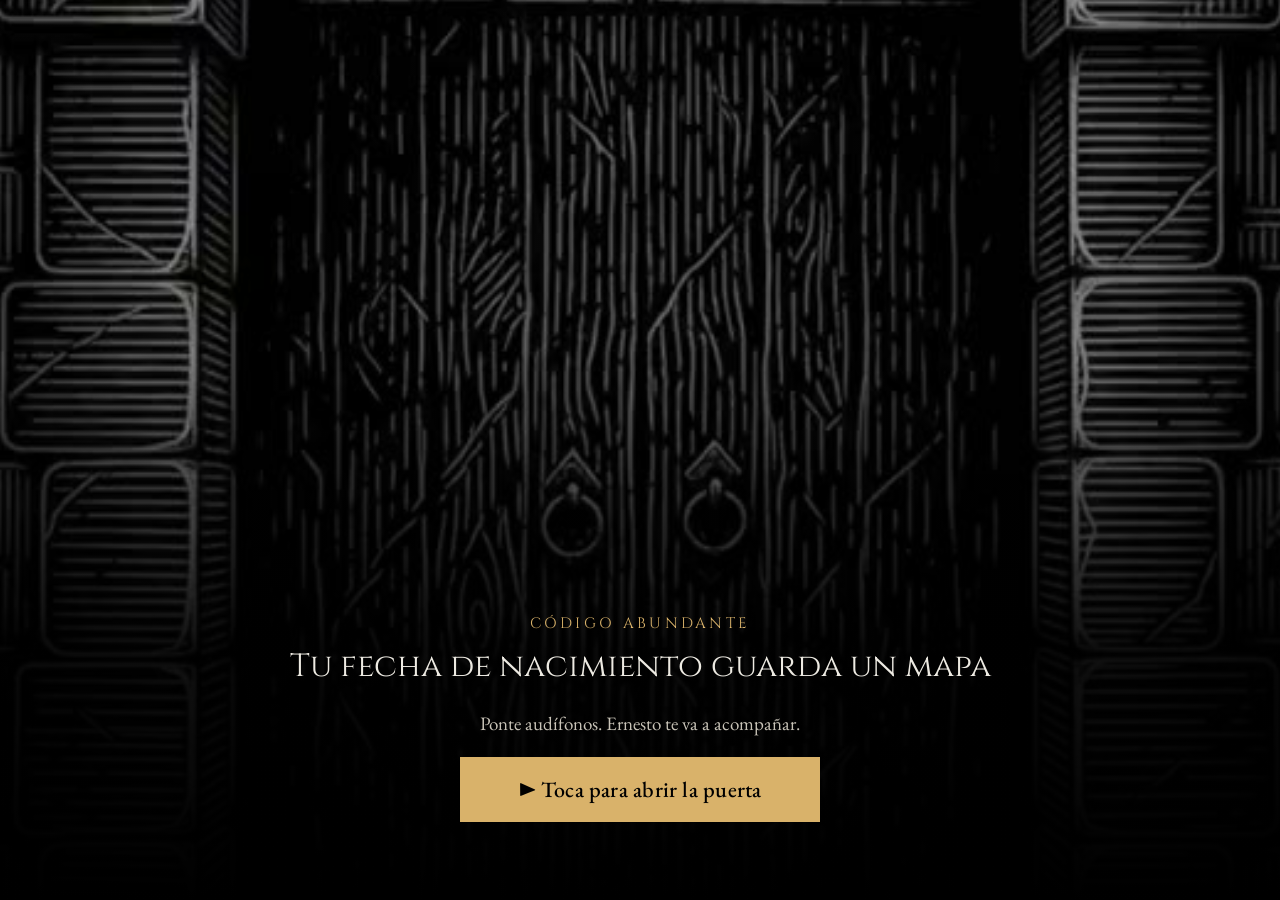
<file: capitulo.html>
<!DOCTYPE html>
<html lang="es">
<head>
<meta charset="utf-8">
<meta name="viewport" content="width=device-width, initial-scale=1, viewport-fit=cover">
<title>Mensajes de Ernesto · Código Abundante</title>
<meta name="robots" content="noindex">
<meta name="theme-color" content="#000000">
<script async src="https://www.googletagmanager.com/gtag/js?id=G-9VWRS6D6M5"></script>
<script>
window.dataLayer=window.dataLayer||[];
function gtag(){dataLayer.push(arguments);}
gtag('js',new Date());
gtag('config','G-9VWRS6D6M5');
gtag('set','user_properties',{variante:'b'});
</script>
<link rel="icon" href="/img/favicon.png">
<link rel="preconnect" href="https://fonts.googleapis.com">
<link rel="preconnect" href="https://fonts.gstatic.com" crossorigin>
<link href="https://fonts.googleapis.com/css2?family=Cinzel:wght@500;600&family=EB+Garamond:ital,wght@0,400;0,500;1,400&display=swap" rel="stylesheet">
<style>
:root{
  --black:#000;
  --ink:#EDEAE2;
  --dim:#C9C4B8;
  --line:rgba(237,234,226,.35);
  --line-soft:rgba(237,234,226,.16);
  --gold:#D9B26A;
  --gold-soft:rgba(217,178,106,.35);
  --bubble:#16130E;
  --mine:#3A2F1A;
  --display:'Cinzel',Georgia,'Times New Roman',serif;
  --serif:'EB Garamond',Garamond,Georgia,'Times New Roman',serif;
}
*{box-sizing:border-box;margin:0;padding:0}
html{-webkit-text-size-adjust:100%}
@media (prefers-reduced-motion:reduce){*{animation:none!important;transition:none!important}}
body{background:var(--black);color:var(--ink);font-family:var(--serif);font-size:21px;line-height:1.5;padding:env(safe-area-inset-top) 0 env(safe-area-inset-bottom)}
img{max-width:100%;height:auto;display:block}
[hidden]{display:none!important}
:focus-visible{outline:2px solid var(--ink);outline-offset:3px}
.wrap{max-width:640px;margin:0 auto;padding:0 16px}
h2,h3{font-family:var(--display);font-weight:600;letter-spacing:.02em;line-height:1.15}
h2{font-size:clamp(25px,5.8vw,32px);margin-bottom:16px}
h3{font-size:22px;margin-bottom:8px}
p + p{margin-top:14px}
.eyebrow{font-family:var(--display);font-size:16px;letter-spacing:.16em;text-transform:uppercase;color:var(--gold);margin-bottom:10px}
.btn{display:block;width:100%;margin-top:18px;font-family:var(--serif);font-weight:500;font-size:22px;line-height:1.25;
  color:var(--black);background:var(--gold);border:1.5px solid var(--gold);padding:18px;min-height:60px;cursor:pointer;text-align:center;text-decoration:none}
.btn:hover{background:#E8C98C}
.btn.buy{animation:glow 2.6s ease-in-out infinite}
@keyframes glow{0%,100%{box-shadow:0 0 0 0 rgba(217,178,106,0)}50%{box-shadow:0 0 22px 2px rgba(217,178,106,.45)}}
.paynote{font-size:17px;color:var(--dim);text-align:center;margin-top:12px;line-height:1.45}
.paynote b{color:var(--ink);font-weight:500}

/* Cielo de fondo */
.sky{position:fixed;inset:0;width:100%;height:100%;object-fit:cover;z-index:-1;opacity:.5;pointer-events:none}
.sky-shade{position:fixed;inset:0;z-index:-1;background:radial-gradient(ellipse at 50% 30%,rgba(0,0,0,.1),rgba(0,0,0,.65) 75%);pointer-events:none}
/* Escribiendo… */
.typing{display:inline-flex;gap:5px;padding:4px 2px}
.typing i{width:8px;height:8px;border-radius:50%;background:var(--gold);opacity:.35;animation:dot 1s infinite}
.typing i:nth-child(2){animation-delay:.18s}.typing i:nth-child(3){animation-delay:.36s}
@keyframes dot{50%{opacity:1;transform:translateY(-3px)}}
/* Escena de El Llamado */
#callScene{position:fixed;inset:0;z-index:30;background:#000;display:flex;flex-direction:column;align-items:center;justify-content:flex-end;text-align:center;opacity:0;pointer-events:none;transition:opacity 1.2s ease}
#callScene.on{opacity:1;pointer-events:auto}
#callScene video{position:absolute;inset:0;width:100%;height:100%;object-fit:cover}
#callScene .cap{position:relative;padding:0 22px 7vh;width:100%;max-width:520px;background:linear-gradient(to top,rgba(0,0,0,.92) 40%,rgba(0,0,0,0))}
#callScene .cap p{font-size:20px;color:var(--ink)}
#callScene .cap .eyebrow{margin-top:40px}
#callScene .btn{opacity:0;transition:opacity .8s;pointer-events:none}
#callScene .btn.show{opacity:1;pointer-events:auto}
/* Cofre en la oferta */
.offer{position:relative;overflow:hidden}
.offer .bgv{position:absolute;inset:0;width:100%;height:100%;object-fit:cover;opacity:.3;z-index:0;pointer-events:none}
.offer > *:not(.bgv){position:relative;z-index:1}

/* Encabezado del chat */
.chat-head{position:sticky;top:0;z-index:5;background:rgba(0,0,0,.94);border-bottom:1px solid var(--gold-soft)}
.chat-head .wrap{display:flex;align-items:center;gap:12px;padding-top:10px;padding-bottom:10px}
.chat-head img{width:48px;height:48px;border-radius:50%;border:1.5px solid var(--gold);object-fit:cover}
.chat-head b{font-family:var(--display);font-weight:600;font-size:18px;letter-spacing:.04em;display:block}
.chat-head small{font-size:16px;color:var(--dim)}
.chat-head a{margin-left:auto;font-size:15px;color:var(--dim);text-align:right;line-height:1.2}

/* Conversación */
.chat{padding:22px 0 30px;display:flex;flex-direction:column;gap:12px}
.msg{max-width:88%;animation:pop .35s ease both}
@keyframes pop{from{opacity:0;transform:translateY(8px)}to{opacity:1;transform:none}}
.msg.him{align-self:flex-start}
.msg.me{align-self:flex-end}
.bub{backdrop-filter:blur(3px);-webkit-backdrop-filter:blur(3px);background:rgba(22,19,14,.86);border:1px solid var(--gold-soft);border-radius:4px 16px 16px 16px;padding:12px 15px;font-size:20px}
.me .bub{background:var(--mine);border-color:var(--gold);border-radius:16px 4px 16px 16px;color:#F4E4BF}
.bub em{color:var(--gold);font-style:italic}
.bub .big{font-family:var(--display);font-size:42px;color:var(--gold);line-height:1;display:block;margin:4px 0}
.chain{list-style:none}
.chain li{padding:6px 0;border-bottom:1px dashed var(--line-soft)}
.chain li:last-child{border:0}
.chain b{font-family:var(--display);font-weight:600;font-size:17px;color:var(--gold);letter-spacing:.03em}

/* Nota de voz */
.vn{display:flex;align-items:center;gap:12px;min-width:250px}
.vn button{all:unset;cursor:pointer;flex:0 0 50px;height:50px;border-radius:50%;background:var(--gold);color:var(--black);display:grid;place-items:center;font-size:20px}
.vn button:focus-visible{outline:2px solid var(--ink);outline-offset:2px}
.wave{position:relative;flex:1;height:34px;display:flex;align-items:center;gap:3px;overflow:hidden}
.wave i{display:block;width:3px;border-radius:2px;background:var(--line)}
.wave .fill{position:absolute;inset:0 auto 0 0;width:0;display:flex;align-items:center;gap:3px;overflow:hidden}
.wave .fill i{background:var(--gold);flex:0 0 3px}
.vn .dur{font-size:16px;color:var(--dim);min-width:38px;text-align:right}
.tx{display:block;margin-top:8px;font-size:16px;color:var(--dim);background:none;border:0;padding:0;font-family:inherit;text-decoration:underline;cursor:pointer}
.transcript{margin-top:10px;font-size:18px;color:var(--dim);border-top:1px solid var(--line-soft);padding-top:8px}

/* Respuestas */
.choices{display:grid;gap:10px;align-self:stretch;animation:pop .35s ease both}
.choices button{all:unset;box-sizing:border-box;cursor:pointer;border:1.5px solid var(--gold);color:var(--gold);padding:14px 16px;font-size:20px;text-align:center;border-radius:28px}
.choices button:hover{background:rgba(217,178,106,.12)}
.choices button:focus-visible{outline:2px solid var(--ink);outline-offset:2px}

/* Inicio */
.start{text-align:center;padding:36px 0 10px}
.start img{width:110px;height:110px;border-radius:50%;border:2px solid var(--gold);object-fit:cover;margin:0 auto 16px}
.start h1{font-family:var(--display);font-weight:600;font-size:clamp(26px,6.6vw,34px);line-height:1.2;margin-bottom:10px}
.start p{color:var(--dim)}
.nudge{animation:nudge 1.6s ease-in-out infinite}
@keyframes nudge{0%,100%{transform:none;box-shadow:0 0 0 0 rgba(217,178,106,.5)}50%{transform:scale(1.04);box-shadow:0 0 0 14px rgba(217,178,106,0)}}

/* Oferta dentro del chat */
.offer{border:1.5px solid var(--gold);padding:24px 18px;text-align:center;align-self:stretch;background:#050403;animation:pop .4s ease both}
.offer .mini{font-size:19px;color:var(--dim)}
.offer .mini s{font-family:var(--display)}
.offer .now{font-family:var(--display);font-size:46px;line-height:1.05;color:var(--gold);margin:4px 0 2px}
.includes{list-style:none;text-align:left;margin:16px 0 6px;border-top:1px solid var(--line-soft)}
.includes li{display:flex;justify-content:space-between;gap:12px;padding:10px 0;border-bottom:1px solid var(--line-soft);font-size:19px}
.includes li span:last-child{font-family:var(--display);white-space:nowrap;color:var(--dim)}

/* Última página */
#ultima{border-top:1px solid var(--line-soft);padding:48px 0 30px}
.wall{display:grid;gap:12px;margin-top:14px}
.wall figure{border:1px solid var(--line)}
.wall-note{font-size:17px;color:var(--dim);margin-top:10px}
details{border-top:1px solid var(--line-soft);padding:14px 0}
details:last-of-type{border-bottom:1px solid var(--line-soft)}
summary{cursor:pointer;font-family:var(--display);font-size:18px;letter-spacing:.03em;list-style:none;display:flex;justify-content:space-between;gap:12px}
summary::-webkit-details-marker{display:none}
summary:after{content:'+';font-family:var(--serif);font-size:24px;line-height:1}
details[open] summary:after{content:'−'}
details p{margin-top:10px}
.sticky{position:fixed;left:0;right:0;bottom:0;background:var(--black);border-top:1.5px solid var(--gold);padding:10px 16px calc(10px + env(safe-area-inset-bottom));display:none;align-items:center;gap:14px;z-index:10}
.sticky.show{display:flex}
.sticky .p{font-family:var(--display);font-size:20px;white-space:nowrap}
.sticky .btn{margin:0;padding:12px;min-height:52px;font-size:19px}
footer{border-top:1px solid var(--line-soft);padding:30px 0 90px;font-size:17px;color:var(--dim);text-align:center}
footer p + p{margin-top:8px}
@media (min-width:600px){.wall{grid-template-columns:1fr 1fr}.sticky{display:none!important}}
</style>
<link rel="stylesheet" href="oferta.css">
</head>
<body>

<video class="sky" src="escenas/cielo.mp4" poster="escenas/cielo.jpg" autoplay muted loop playsinline preload="auto" aria-hidden="true"></video>
<div class="sky-shade" aria-hidden="true"></div>
<div id="callScene" aria-hidden="true">
  <video id="callVid" src="escenas/llamado.mp4" poster="escenas/llamado.jpg" muted loop playsinline preload="auto"></video>
  <div class="cap">
    <p class="eyebrow">El llamado</p>
    <p id="callText">Cierra los ojos y escucha a Ernesto.</p>
    <button class="btn" type="button" id="callDone">Continuar mi mapa</button>
  </div>
</div>
<header class="chat-head">
  <div class="wrap">
    <img src="img/ernesto.webp" alt="" width="48" height="48" onerror="this.remove()">
    <div><b>Mensajes de Ernesto</b><small>Grabados para ti</small></div>
    <button type="button" id="snd" hidden aria-label="Silenciar música" style="all:unset;cursor:pointer;margin-left:auto;font-size:22px;padding:6px">🔊</button>
    <a href="#" id="skip" style="margin-left:10px">Ir a la<br>Activación ›</a>
  </div>
</header>

<main class="wrap">
  <div class="start" id="start">
    <img src="img/ernesto.webp" alt="Ernesto" width="110" height="110" onerror="this.remove()">
    <p class="eyebrow" id="startEyebrow"></p>
    <h1>Ernesto dejó unos mensajes de voz para quienes se reconocen en su mapa</h1>
    <p>Sube el volumen o ponte audífonos.</p>
    <button class="btn nudge" type="button" id="startBtn">▶ Toca para escuchar el mensaje de Ernesto</button>
  </div>
  <div class="chat" id="chat" aria-live="polite"></div>
</main>

<!-- ===== ÚLTIMA PÁGINA DEL MAPA ===== -->
<section id="ultima" hidden>
  <div class="wrap">
    <p class="eyebrow">La última página del mapa</p>
    <h2>Lo que necesitas saber antes de dar el paso</h2>
    <h3 style="margin-top:22px">Mensajes que llegan al círculo</h3>
    <div class="wall">
      <figure><img src="img/comentarios/comentario-3.webp" alt="Mensaje de un seguidor: hice el ritual con mucha fe, escribí la cantidad, puse el vaso con agua y sal sobre el papel y encendí la vela; la llama creció mientras decía la oración y se apagó sola al terminar." loading="lazy" width="738" height="680"></figure>
      <figure><img src="img/mensajes/msg-antonio.webp" alt="Mensaje de Antonio pidiendo ayuda para activar los 7 sellos de protección; recibe los códices y responde: Gracias hermano." loading="lazy" width="738" height="1245"></figure>
      <figure><img src="img/comentarios/comentarios-facebook.jpg" alt="Comentarios en un video de Código Abundante en Facebook." loading="lazy" width="738" height="1070"></figure>
      <figure><img src="img/comentarios/comentarios-youtube.jpg" alt="Comentarios en videos de Código Abundante en YouTube." loading="lazy" width="1160" height="1390"></figure>
    </div>
    <p class="wall-note">Mensajes y comentarios reales de nuestra comunidad de más de 45 mil personas. Nombres y fotos ocultos por privacidad.</p>

    <h3 style="margin-top:30px">Preguntas frecuentes</h3>
    <details><summary>¿Esto de verdad funciona?</summary><p>No es magia ni una promesa de dinero. Es una práctica diaria, guiada por la voz de Ernesto, para ordenar por dentro lo que se traba por fuera. Si en 7 días sientes que no es para ti, te devuelven el 100%.</p></details>
    <details><summary>¿Necesito saber Kabbalah?</summary><p>No. El audio te guía de principio a fin y el manual explica cada práctica paso a paso.</p></details>
    <details><summary>¿Tengo que ser judío?</summary><p>No. Usamos la Kabbalah como un mapa de estudio y práctica, abierto a cualquier persona.</p></details>
    <details><summary>¿Puedo hacerlo si tengo otra religión?</summary><p>Sí. No necesitas cambiar tus creencias ni dejar tu fe. Muchas personas en nuestros comentarios rezan desde su fe y viven esta práctica como un complemento a su oración.</p></details>
    <details><summary>¿Qué necesito para hacerlo?</summary><p>Tu celular o computador, audífonos y 33 minutos al día en un lugar tranquilo.</p></details>
    <details><summary>¿Cuánto dura?</summary><p>33 días. Un audio de 33 minutos al día, a la misma hora si puedes.</p></details>
    <details><summary>¿Qué incluye exactamente?</summary><p>El audio Activación Tikún 33 y un manual con 8 guías a color: 12 Rituales para el Éxito, 11 Principios Kabbalísticos, Dinero Cósmico, Los Decretos de Poder, Geometría Sagrada, La Mente Abundante, Meditaciones de la Prosperidad y 33 Oraciones para la Riqueza.</p></details>
    <details><summary>¿Cómo se paga?</summary><p>En Hotmart, la plataforma segura de pagos. Ves el precio en tu moneda y los métodos de tu país: tarjeta, PayPal y opciones locales, como Mercado Pago en México. Es un pago único, no mensual.</p></details>
    <details><summary>¿Cuándo lo recibo?</summary><p>Apenas pagas, te mostramos en pantalla cómo entrar y te llega un correo de Hotmart con tu acceso. Si no lo ves, revisa promociones o spam. Si pagas en efectivo, llega cuando el pago se confirma.</p></details>
    <details><summary>¿Por qué cuesta tan poco?</summary><p>Porque queremos que cualquier persona que se reconozca en su mapa pueda empezar a trabajarlo, sin que el precio sea la traba. Es nuestro precio de lanzamiento.</p></details>
    <details><summary>¿Qué pasa si no es para mí?</summary><p>Tienes 7 días de garantía. Pides el reembolso desde Hotmart y te devuelven el 100%, sin preguntas.</p></details>
    <details class="bono"><summary>¿Qué es El Sello de la Noche?</summary><p>Una meditación de 11 minutos con la voz de Ernesto, para escuchar antes de dormir. Viene de regalo para quien empiece su Activación antes del 31 de octubre.</p></details>

    <p style="margin-top:30px;text-align:center"><span class="xl oro" style="display:block">Riesgo cero</span>Escúchalo durante 7 días. Si sientes que no era para ti, te devuelven <b class="verde">el 100% de tu dinero</b>, sin preguntas.</p>
    <a class="btn buy" href="#" rel="noopener" data-ubicacion="final">Sí, quiero que el dinero se quede</a>
    <p class="paynote">Pago seguro en Hotmart · Precio en tu moneda · Garantía de 7 días</p>
  </div>
</section>

<div class="sticky" id="sticky" aria-hidden="true"><span class="p">$9.99</span><a class="btn buy" href="#" tabindex="-1" data-ubicacion="barra">Continuar mi mapa</a></div>

<footer>
  <div class="wrap">
    <p>Los mensajes de Ernesto están grabados con anticipación; no es una conversación en vivo.</p>
    <p>Código Abundante. Contenido de estudio y reflexión espiritual; no constituye asesoría financiera, médica ni psicológica.</p>
  </div>
</footer>

<script>
const HOTMART_URL='https://pay.hotmart.com/U107513163M';
const T={
 1:{sef:'Kéter · la Corona',esfera:'Kéter',name:'El Tikún del Origen',mirror:'Tienes la idea antes que nadie. Y ves a otro cobrarla.',dissolve:'el paso de la idea a la materia'},
 2:{sef:'Jojmá · la Sabiduría',esfera:'Jojmá',name:'El Tikún del Destello',mirror:'Todos te piden consejo. Nadie te paga por él.',dissolve:'darle recipiente a lo que sabes'},
 3:{sef:'Biná · el Entendimiento',esfera:'Biná',name:'El Tikún de la Vasija',mirror:'Llevas años preparándote para empezar.',dissolve:'dejar nacer lo que ya está listo'},
 4:{sef:'Jésed · la Bondad',esfera:'Jésed',name:'El Tikún del Dar',mirror:'Prestas lo que no te sobra. Y te da vergüenza cobrarlo.',dissolve:'que lo que das aprenda el camino de regreso'},
 5:{sef:'Guevurá · el Rigor',esfera:'Guevurá',name:'El Tikún del Muro',mirror:'Cuidas tanto el dinero que no lo dejas entrar.',dissolve:'abrir una puerta en el muro'},
 6:{sef:'Tiféret · la Belleza',esfera:'Tiféret',name:'El Tikún del Sostén',mirror:'Eres el pilar de todos. Y nadie pregunta quién te sostiene a ti.',dissolve:'recibir sin culpa'},
 7:{sef:'Nétzaj · la Victoria',esfera:'Nétzaj',name:'El Tikún del Esfuerzo',mirror:'Si fuera por esfuerzo, tu vida ya estaría resuelta.',dissolve:'que llegue sin que te rompa'},
 8:{sef:'Hod · el Esplendor',esfera:'Hod',name:'El Tikún de la Palabra',mirror:'Sabes lo que vales. Pero dices un precio más bajo.',dissolve:'el medio segundo en que tu palabra se encoge'},
 9:{sef:'Yesod · el Fundamento',esfera:'Yesod',name:'El Tikún del Canal',mirror:'El dinero sí llega. Lo que no hace es quedarse.',dissolve:'sellar el canal para que lo que llega, permanezca'}
};
const qp=+new URLSearchParams(location.search).get('tikun');
const N=(qp>=1&&qp<=9)?qp:null;
if(!N) location.replace('/');
const t=T[N]||T[1];
const $=id=>document.getElementById(id);
function track(name,params){ try{ gtag('event',name,Object.assign({variante:'b',tikun:N},params||{})) }catch(_){} }
const chat=$('chat');
const sleep=ms=>new Promise(r=>setTimeout(r,ms));
function scrollEnd(){ try{ window.scrollTo({top:document.body.scrollHeight,behavior:'smooth'}) }catch(_){ window.scrollTo(0,document.body.scrollHeight) } }

/* Transcripciones de las notas de voz (también se muestran si el audio no existe) */
const NOTES={
 1:{src:`audio/nota-1-tikun-${N}.mp3`, text:`Vi tu mapa. Tikún ${N}, ${t.esfera}. «${t.mirror}» Si te reconociste al leerlo, no es casualidad. Quédate un momento conmigo: quiero hacerte unas preguntas.`},
 2:{src:'audio/nota-2.mp3', text:'Nada de lo que intentaste estuvo mal. Te mantuvo con fe. Pero eran prácticas generales, como regar todo el jardín cuando la planta que se seca es solo una. Tu mapa no te pide más esfuerzo: te pide trabajar un punto concreto.'},
 3:{src:'audio/nota-3.mp3', text:'Cierra los ojos. Respira tres veces, despacio. Pon tu mano sobre el pecho y repite conmigo, en silencio: reconozco mi punto de traba. No es mi culpa, pero sí es mi camino. Hoy elijo trabajarlo. Que lo que llegue a mi vida, permanezca.'},
 4:{src:'audio/nota-4.mp3', text:'Toda mi vida le hablé de esto a mi nieta: del Árbol, de las esferas, de por qué a unos el dinero se les queda y a otros se les escapa. Y siempre le decía lo mismo: puedes saber dónde está la piedra en el río, pero el agua seguirá detenida hasta que alguien la mueva. Reconocer tu punto no es lo mismo que trabajarlo.'},
 5:{src:'audio/nota-5.mp3', text:'Para eso existe la Activación Tikún 33. Son treinta y tres minutos con mi voz guiándote, sobre un sonido que ayuda a la mente a soltar. Te pones audífonos, cierras los ojos, una vez al día, durante treinta y tres días. Viene con un manual de ocho guías. No necesitas saber Kabbalah ni cambiar de religión. Solo audífonos y la decisión de empezar.'},
 6:{src:'audio/nota-6.mp3', text:'No te voy a pedir que decidas con miedo. Ya sabes dónde se detiene tu flujo. Si sientes que es tu momento, toca el botón dorado. Y si en siete días sientes que no era para ti, te devuelven todo. Con amor, Ernesto.'}
};

let current=null;
/* Música de fondo: arranca con el primer toque y baja cuando Ernesto habla */
const BG=new Audio("audio/fondo-misterio.mp3"); BG.loop=true; BG.preload="auto"; BG.volume=.5; let bgOn=false;
function bgLevel(v){ if(bgOn) BG.volume=v; }
const SFX={}; ['mensaje','llaves','candado','cadenas','cuenco'].forEach(k=>{ const a=new Audio('audio/sfx-'+k+'.mp3'); a.preload='auto'; SFX[k]=a; });
const SFX_VOL={mensaje:.45,llaves:.9,candado:1,cadenas:.5,cuenco:.6};
function sfx(k){ if(!bgOn||!SFX[k]) return; try{ const a=SFX[k]; a._p=false; a.pause(); a.currentTime=0; a.muted=false; a.volume=SFX_VOL[k]; a.play().catch(()=>{}); }catch(_){} }
function unlockSfx(){ Object.values(SFX).forEach(a=>{ try{ a._p=true; a.muted=true; const p=a.play(); if(p) p.then(()=>{ if(a._p){ a.pause(); a.currentTime=0; } a._p=false; a.muted=false; }).catch(()=>{ a._p=false; a.muted=false; }); }catch(_){} }); }
function fmt(s){ if(!isFinite(s)||!s) return '0:30'; s=Math.round(s); return Math.floor(s/60)+':'+String(s%60).padStart(2,'0'); }
function bars(){ let h=''; for(let i=0;i<26;i++){ const v=8+Math.round(Math.abs(Math.sin(i*1.7)+Math.sin(i*.6))*11); h+=`<i style="height:${v}px"></i>`; } return h; }

function him(html){ const d=document.createElement('div'); d.className='msg him'; d.innerHTML='<div class="bub"><span class="typing" aria-label="Ernesto está escribiendo"><i></i><i></i><i></i></span></div>'; chat.appendChild(d); scrollEnd(); setTimeout(()=>{ d.firstChild.innerHTML=html; sfx('mensaje'); scrollEnd(); },650); return d; }
function me(text){ const d=document.createElement('div'); d.className='msg me'; d.innerHTML=`<div class="bub"></div>`; d.firstChild.textContent=text; chat.appendChild(d); scrollEnd(); }

/* Nota de voz: se reproduce dentro del toque del usuario. La promesa se cumple al terminar, pausar o fallar. */
function voice(n,autoplay){
  const note=NOTES[n];
  const d=document.createElement('div'); d.className='msg him';
  d.innerHTML=`<div class="bub"><div class="vn"><button type="button" aria-label="Reproducir mensaje de voz">▶</button><div class="wave">${bars()}<div class="fill">${bars()}</div></div><span class="dur">0:00</span></div><button class="tx" type="button">Leer el mensaje</button><div class="transcript" hidden></div></div>`;
  chat.appendChild(d); scrollEnd();
  const play=d.querySelector('.vn button'), fill=d.querySelector('.fill'), dur=d.querySelector('.dur'), tx=d.querySelector('.transcript'), txBtn=d.querySelector('.tx');
  tx.textContent=note.text;
  txBtn.addEventListener('click',()=>{ tx.hidden=!tx.hidden; txBtn.textContent=tx.hidden?'Leer el mensaje':'Ocultar texto'; });
  const au=new Audio(); au.preload='auto'; au.src=note.src;
  let resolveDone; const done=new Promise(r=>resolveDone=r); let settled=false, played=false;
  const finish=why=>{ if(!settled){ settled=true; resolveDone(why); } };
  au.addEventListener('loadedmetadata',()=>{ dur.textContent=fmt(au.duration); });
  au.addEventListener('timeupdate',()=>{ if(au.duration) fill.style.width=(au.currentTime/au.duration*100)+'%'; dur.textContent=fmt(au.duration-au.currentTime); });
  au.addEventListener('play',()=>{ bgLevel(.14); play.textContent='❚❚'; if(current&&current!==au) current.pause(); current=au; if(!played){ played=true; track('nota_play',{nota:n}); } });
  au.addEventListener('pause',()=>{ bgLevel(.5); play.textContent='▶'; if(!au.ended) finish('pausa'); });
  au.addEventListener('ended',()=>{ bgLevel(.5); play.textContent='▶'; fill.style.width='100%'; track('nota_fin',{nota:n}); finish('fin'); });
  au.addEventListener('error',()=>{ const v=d.querySelector('.vn'); if(v) v.remove(); txBtn.remove(); tx.hidden=false; tx.style.cssText='margin:0;border:0;padding:0;font-size:20px;color:var(--ink)'; finish('sin_audio'); });
  play.addEventListener('click',()=>{ au.paused ? au.play().catch(()=>{}) : au.pause(); });
  if(autoplay) au.play().catch(()=>{ play.classList.add('nudge'); finish('bloqueado'); });
  au.addEventListener('play',()=>play.classList.remove('nudge'));
  return done;
}

function choices(opts){
  return new Promise(res=>{
    const d=document.createElement('div'); d.className='choices';
    opts.forEach(o=>{ const b=document.createElement('button'); b.type='button'; b.textContent=o.t; b.addEventListener('click',()=>{ d.remove(); me(o.t); res(o); }); d.appendChild(b); });
    chat.appendChild(d); scrollEnd();
  });
}

const FEEL={
  alivio:'Ese alivio es la señal de que una parte de ti ya lo sabía.',
  tristeza:'Esa tristeza es por los años de lucha. No fueron en vano: te trajeron hasta aquí.',
  esperanza:'Guarda esa esperanza. Es la energía con la que se empieza.'
};
const TIME={
  meses:'Meses ya es suficiente para saber que no es casualidad.',
  anos:'Años… y aun así sigues buscando. Eso habla de tu fuerza.',
  siempre:'Desde siempre. Entonces no es mala suerte: es un patrón.'
};

function offer(){
  if($('offerCard')) return $('offerCard').scrollIntoView({behavior:'smooth',block:'start'});
  const d=document.createElement('div'); d.className='offer'; d.id='offerCard';
  d.innerHTML=`<video class="bgv" src="escenas/cofre.mp4" poster="escenas/cofre.jpg" autoplay muted loop playsinline aria-hidden="true"></video>
    <div class="urg bono"><p class="t">Regalo: El Sello de la Noche</p><p class="s">Solo para quien empiece antes del <b>31 de octubre</b></p><div class="cd" aria-label="Tiempo que queda para recibir el regalo"></div></div>
    <p class="eyebrow">Tu Tikún ${N} · ${t.esfera}</p><h2>El siguiente paso de tu mapa</h2>
    <p>La <em>Activación Tikún 33</em>: la práctica para trabajar tu punto de traba en ${t.esfera}, <span class="hl">33 minutos al día durante 33 días</span>.</p>
    <ul class="includes"><li><span>Audio de 33 minutos guiado por Ernesto</span><span>$27</span></li><li><span>Manual con 8 guías a color</span><span>$35</span></li><li><span>Calendario de 33 días</span><span>$15</span></li><li class="bono"><span><b class="rojo">Regalo:</b> El Sello de la Noche, meditación de 11 min para la noche</span><span>$19</span></li></ul>
    <p class="mini">Todo junto vale <s data-sin-bono="$77 USD">$96 USD</s> · hoy</p><div class="now">$9.99 USD</div>
    <span class="ahorro" data-sin-bono="Ahorras $67">Ahorras $86</span>
    <p class="dia">Son <b class="oro xl">menos de $0.31</b> al día durante tus 33 días.</p>
    <p class="mini">Pago único · acceso inmediato · <b class="verde">riesgo cero: garantía de 7 días</b></p>
    <p style="font-size:18px;margin-top:12px;font-style:italic">No reemplaza tu fe: la acompaña. Puedes seguir rezando como siempre.</p>
    <a class="btn buy" href="#" rel="noopener" data-ubicacion="chat">Sí, quiero que el dinero se quede</a>
    <p class="paynote">Al tocar, pagas en <b>Hotmart</b>, la plataforma segura donde queda tu acceso. Te pide tu nombre, tu correo y la forma de pago, y ves el precio en tu moneda. Toma 1 minuto.</p>`;
  chat.appendChild(d); if(window.Oferta) Oferta.tick(); wireBuy(); $('ultima').hidden=false; track('oferta_vista'); sfx('candado'); setTimeout(()=>sfx('cadenas'),500); stickyWatch(); setTimeout(()=>d.scrollIntoView({behavior:'smooth',block:'start'}),80);
}
function wireBuy(){
  document.querySelectorAll('.buy').forEach(a=>{
    if(a.dataset.wired) return; a.dataset.wired='1';
    a.href=`${HOTMART_URL}?checkoutMode=10&sck=tikun-${N}-b`;
    a.addEventListener('click',()=>track('click_comprar',{ubicacion:a.dataset.ubicacion}));
  });
}
function stickyWatch(){
  const sticky=$('sticky'), card=$('offerCard'), last=$('ultima'); let inCard=true, inLast=false;
  const upd=()=>sticky.classList.toggle('show', !inCard && inLast);
  new IntersectionObserver(e=>{inCard=e[0].isIntersecting;upd()}).observe(card);
  new IntersectionObserver(e=>{inLast=e[0].isIntersecting;upd()}).observe(last);
}

/* El guion de la conversación */
async function run(){
  $('start').hidden=true; track('chat_inicio'); unlockSfx(); bgOn=true; BG.play().catch(()=>{}); $('snd').hidden=false;
  await voice(1,true);
  await sleep(400);
  him('Te hago tres preguntas. Solo toca tu respuesta.');
  await sleep(700);
  him('¿Desde hace cuánto sientes este patrón con el dinero?');
  const a1=await choices([{v:'meses',t:'Unos meses'},{v:'anos',t:'Varios años'},{v:'siempre',t:'Desde siempre'}]);
  track('chat_respuesta',{pregunta:'tiempo',respuesta:a1.v});
  await sleep(600); him(TIME[a1.v]);
  await sleep(900); him('¿Qué has intentado para cambiarlo?');
  const a2=await choices([{v:'decretos',t:'Decretos y afirmaciones',x:'decretos y afirmaciones'},{v:'oraciones',t:'Oraciones y rituales',x:'oraciones y rituales'},{v:'esfuerzo',t:'Trabajar más duro',x:'trabajar más duro'},{v:'todo',t:'Un poco de todo',x:'un poco de todo'}]);
  track('chat_respuesta',{pregunta:'metodo',respuesta:a2.v});
  const n2=voice(2,true);
  await sleep(500); him(`Con ${a2.x} no estabas equivocado. Solo que tu trabajo pendiente está en <em>${t.esfera}</em>.`);
  await n2;
  await sleep(600); him('¿Qué sientes ahora que lo ves en tu mapa?');
  const a3=await choices([{v:'alivio',t:'Alivio'},{v:'tristeza',t:'Tristeza'},{v:'esperanza',t:'Esperanza'}]);
  track('chat_respuesta',{pregunta:'sentir',respuesta:a3.v});
  await sleep(600); him(FEEL[a3.v]);
  await sleep(900); him('Antes de seguir, quiero que hagas algo conmigo. Busca un momento de calma.');
  await choices([{v:'listo',t:'Estoy listo, Ernesto'}]);
  track('llamado_inicio');
  const scene=$('callScene'), cv=$('callVid'), done=$('callDone');
  scene.classList.add('on'); scene.setAttribute('aria-hidden','false'); cv.play().catch(()=>{}); sfx('cuenco');
  const n3=voice(3,true);
  n3.then(r=>{ if(r==='sin_audio'||r==='bloqueado'){ $('callText').textContent=NOTES[3].text; done.classList.add('show'); } });
  setTimeout(()=>done.classList.add('show'),18000);
  await Promise.race([Promise.all([n3,sleep(19000)]).then(r=>r[0]==='fin'?sleep(1500):new Promise(()=>{})), new Promise(r=>done.addEventListener('click',r,{once:true}))]);
  if(current) current.pause();
  scene.classList.remove('on'); scene.setAttribute('aria-hidden','true'); setTimeout(()=>cv.pause(),1300);
  await sleep(700);
  await sleep(500);
  setTimeout(()=>sfx('llaves'),700);
  him(`Tu número es la llave de tu mapa:<span class="big">${N}</span>Y con esa llave se abre lo que mi nieta y yo queremos contarte.`);
  await sleep(600);
  await choices([{v:'seguir',t:'Cuéntame, Ernesto'}]);
  await voice(4,true);
  await sleep(500);
  him(`Así se recorre tu mapa:<ul class="chain"><li><b>Tu fecha</b> · la puerta</li><li><b>Tu número ${N}</b> · la llave</li><li><b>${t.esfera}</b> · donde se detiene el flujo</li><li><b>${t.name}</b> · tu punto de trabajo</li><li><b>33 días</b> · tu práctica</li></ul>`);
  await sleep(600);
  await choices([{v:'como',t:'¿Y cómo se trabaja?'}]);
  await voice(5,true);
  await sleep(500);
  him(`En los minutos 11 a 22 hay silencio con el sonido de fondo. Ahí sostienes la intención de tu esfera, ${t.esfera}: ${t.dissolve}.`);
  await sleep(600);
  await choices([{v:'empezar',t:'Quiero saber cómo empezar'}]);
  const n6=voice(6,true);
  await sleep(1200); offer();
  await n6;
}
$('startBtn').addEventListener('click',run,{once:true});
$('snd').addEventListener('click',()=>{ bgOn=!bgOn; if(bgOn){ BG.volume=.5; BG.play().catch(()=>{}); $('snd').textContent='🔊'; } else { BG.pause(); $('snd').textContent='🔇'; } track('sonido',{estado:bgOn?'encendido':'apagado'}); });
$('startEyebrow').textContent=`Tu Tikún ${N} · ${t.esfera}`;
$('skip').addEventListener('click',e=>{ e.preventDefault(); track('chat_atajo'); $('start').hidden=true; offer(); });
wireBuy();
</script>
<script src="oferta.js"></script>
</body>
</html>
</file>
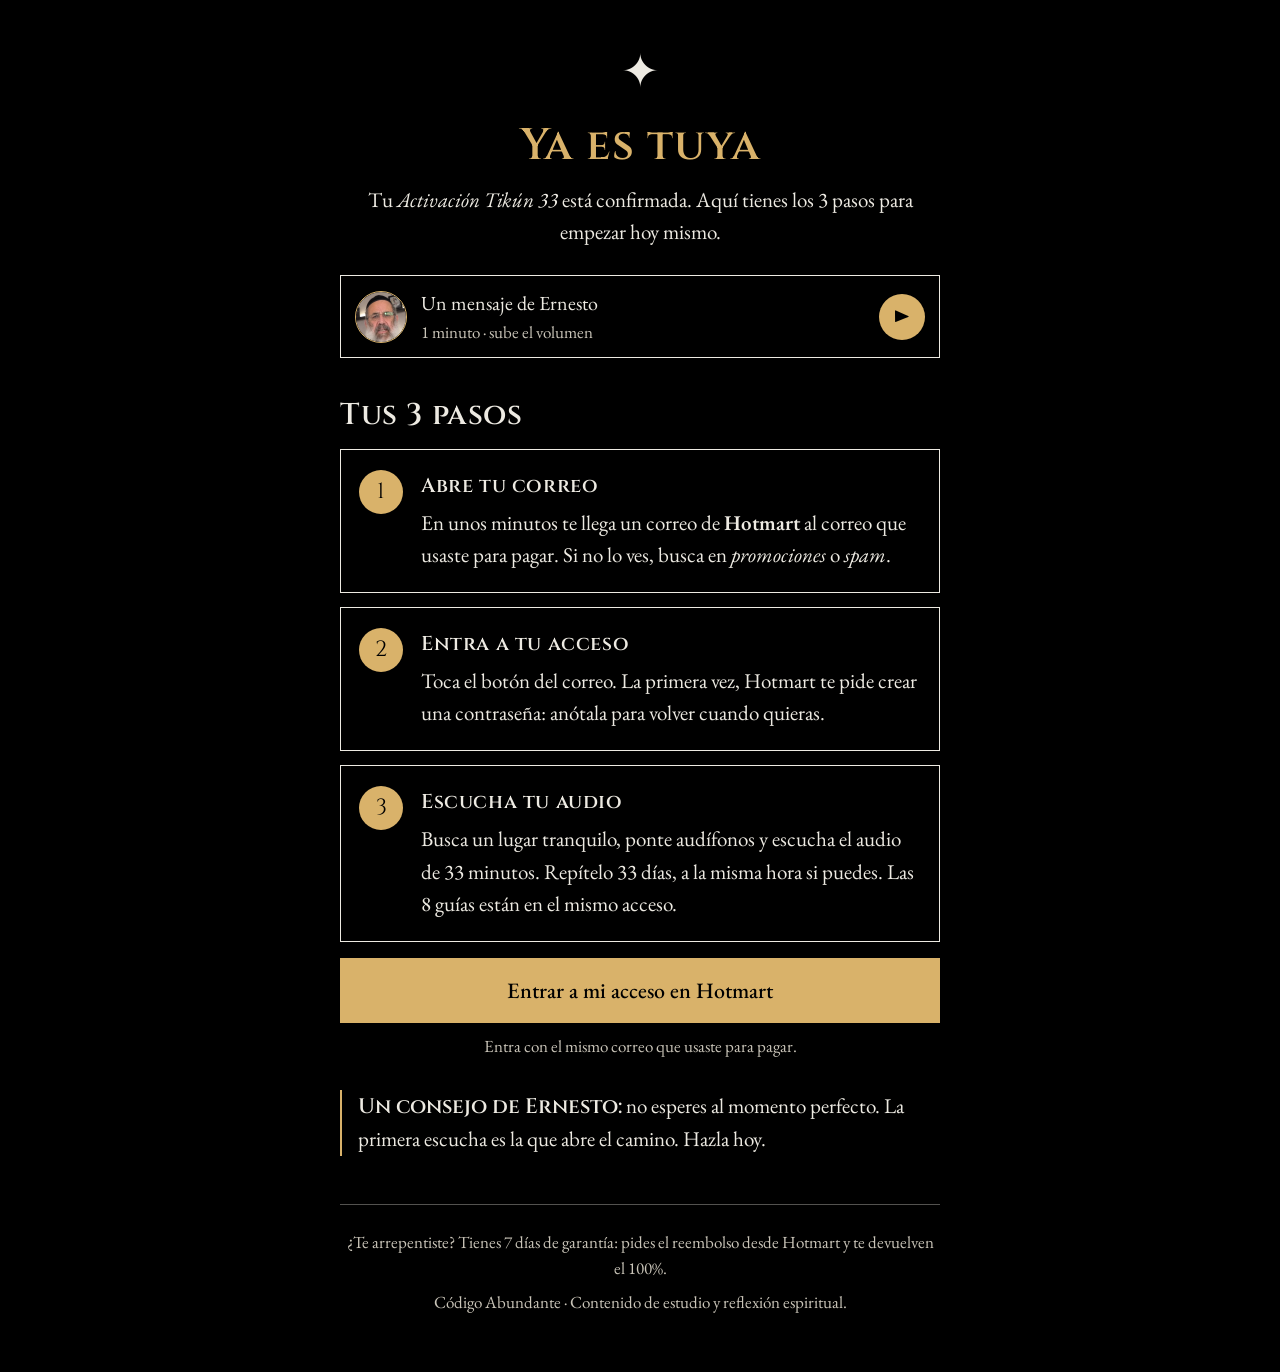
<file: gracias.html>
<!DOCTYPE html>
<html lang="es">
<head>
<meta charset="utf-8">
<meta name="viewport" content="width=device-width, initial-scale=1, viewport-fit=cover">
<title>Ya es tuya · Activación Tikún 33</title>
<meta name="robots" content="noindex">
<meta name="theme-color" content="#000000">
<script async src="https://www.googletagmanager.com/gtag/js?id=G-9VWRS6D6M5"></script>
<script>
window.dataLayer=window.dataLayer||[];
function gtag(){dataLayer.push(arguments);}
gtag('js',new Date());
gtag('config','G-9VWRS6D6M5');
const PENDIENTE = new URLSearchParams(location.search).get('estado')==='pendiente';
let VARIANTE='desconocida'; try{ VARIANTE=localStorage.getItem('ab_variante')||'desconocida'; }catch(_){}
gtag('event', PENDIENTE ? 'compra_pendiente' : 'compra_confirmada', {variante:VARIANTE});
</script>
<link rel="icon" href="/img/favicon.png">
<link rel="preconnect" href="https://fonts.googleapis.com">
<link rel="preconnect" href="https://fonts.gstatic.com" crossorigin>
<link href="https://fonts.googleapis.com/css2?family=Cinzel:wght@500;600&family=EB+Garamond:ital,wght@0,400;0,500;1,400&display=swap" rel="stylesheet">
<style>
:root{
  --black:#000;
  --ink:#EDEAE2;
  --dim:#C9C4B8;
  --line:rgba(237,234,226,.35);
  --gold:#D9B26A;
  --display:'Cinzel',Georgia,'Times New Roman',serif;
  --serif:'EB Garamond',Garamond,Georgia,'Times New Roman',serif;
}
*{box-sizing:border-box;margin:0;padding:0}
body{background:var(--black);color:var(--ink);font-family:var(--serif);font-size:21px;line-height:1.55;padding:env(safe-area-inset-top) 0 env(safe-area-inset-bottom)}
img{max-width:100%;height:auto;display:block}
[hidden]{display:none!important}
:focus-visible{outline:2px solid var(--ink);outline-offset:3px}
.wrap{max-width:640px;margin:0 auto;padding:36px 20px 56px}
h1,h2{font-family:var(--display);font-weight:600;letter-spacing:.02em;line-height:1.15}
h1{font-size:clamp(32px,8vw,44px);text-align:center;color:var(--gold);margin:14px 0 12px}
h2{font-size:clamp(24px,5.6vw,30px);margin:40px 0 16px}
p + p{margin-top:14px}
.center{text-align:center}
.dim{color:var(--dim)}
.seal{font-size:46px;text-align:center}
.voice{display:flex;align-items:center;gap:14px;width:100%;border:1.5px solid var(--ink);background:transparent;color:var(--ink);
  font:inherit;font-size:20px;text-align:left;padding:12px 14px;margin:26px 0 0;cursor:pointer}
.voice img{width:52px;height:52px;border-radius:50%;border:1.5px solid var(--gold);object-fit:cover;flex:0 0 52px}
.voice .play{flex:0 0 46px;height:46px;border-radius:50%;background:var(--gold);color:var(--black);display:grid;place-items:center;font-size:20px;margin-left:auto}
.voice small{display:block;font-size:17px;color:var(--dim)}
.step{border:1.5px solid var(--ink);padding:20px 18px;display:grid;grid-template-columns:48px 1fr;gap:14px;align-items:start}
.step + .step{margin-top:14px}
.step .n{width:44px;height:44px;border-radius:50%;background:var(--gold);color:var(--black);font-family:var(--display);font-size:22px;display:grid;place-items:center}
.step b{font-family:var(--display);font-weight:600;font-size:20px;letter-spacing:.03em;display:block;margin-bottom:6px}
.btn{display:block;width:100%;margin-top:16px;font-family:var(--serif);font-weight:500;font-size:22px;line-height:1.25;
  color:var(--black);background:var(--gold);border:1.5px solid var(--gold);padding:18px;min-height:60px;text-align:center;text-decoration:none}
.btn.ghost{background:transparent;color:var(--ink);border-color:var(--ink)}
.tip{border-left:2px solid var(--gold);padding-left:16px;margin-top:30px}
footer{border-top:1px solid var(--line);margin-top:48px;padding-top:24px;font-size:17px;color:var(--dim);text-align:center}
</style>
</head>
<body>
<main class="wrap">
  <p class="seal" aria-hidden="true">✦</p>
  <h1 id="title">Ya es tuya</h1>
  <p class="center" id="intro">Tu <em>Activación Tikún 33</em> está confirmada. Aquí tienes los 3 pasos para empezar hoy mismo.</p>
  <p class="center dim" id="pendingNote" hidden style="margin-top:14px">Si pagaste en efectivo o en una tienda, la confirmación puede tardar un poco. Apenas se apruebe, Hotmart te envía el correo del paso 1.</p>

  <button class="voice" id="voice" type="button" hidden aria-pressed="false">
    <img src="img/ernesto.webp" alt="" width="52" height="52" onerror="this.remove()">
    <span>Un mensaje de Ernesto<small>1 minuto · sube el volumen</small></span>
    <span class="play" id="voicePlay" aria-hidden="true">▶</span>
  </button>
  <audio id="voiceAudio" preload="metadata" src="audio/ernesto-bienvenida.mp3"></audio>

  <h2>Tus 3 pasos</h2>

  <div class="step">
    <span class="n">1</span>
    <div><b>Abre tu correo</b>En unos minutos te llega un correo de <b style="display:inline;font-family:var(--serif);font-size:inherit;letter-spacing:0">Hotmart</b> al correo que usaste para pagar. Si no lo ves, busca en <em>promociones</em> o <em>spam</em>.</div>
  </div>

  <div class="step">
    <span class="n">2</span>
    <div><b>Entra a tu acceso</b>Toca el botón del correo. La primera vez, Hotmart te pide crear una contraseña: anótala para volver cuando quieras.</div>
  </div>

  <div class="step">
    <span class="n">3</span>
    <div><b>Escucha tu audio</b>Busca un lugar tranquilo, ponte audífonos y escucha el audio de 33 minutos. Repítelo 33 días, a la misma hora si puedes. Las 8 guías están en el mismo acceso.</div>
  </div>

  <a class="btn" href="https://consumer.hotmart.com/" rel="noopener" target="_blank">Entrar a mi acceso en Hotmart</a>
  <p class="center dim" style="font-size:17px;margin-top:10px">Entra con el mismo correo que usaste para pagar.</p>

  <div class="tip">
    <p><b style="font-family:var(--display);font-weight:600">Un consejo de Ernesto:</b> no esperes al momento perfecto. La primera escucha es la que abre el camino. Hazla hoy.</p>
  </div>

  <footer>
    <p>¿Te arrepentiste? Tienes 7 días de garantía: pides el reembolso desde Hotmart y te devuelven el 100%.</p>
    <p style="margin-top:8px">Código Abundante · Contenido de estudio y reflexión espiritual.</p>
  </footer>
</main>
<script>
if(PENDIENTE){
  document.title='Tu pedido está reservado · Activación Tikún 33';
  document.getElementById('title').textContent='Tu pedido está reservado';
  document.getElementById('intro').innerHTML='Tu pago de la <em>Activación Tikún 33</em> está en proceso. Cuando se confirme, sigue estos 3 pasos.';
  document.getElementById('pendingNote').hidden=false;
}
(function(){
  const btn=document.getElementById('voice'), au=document.getElementById('voiceAudio'), ic=document.getElementById('voicePlay');
  let played=false;
  au.addEventListener('loadedmetadata',()=>{btn.hidden=false});
  if(au.readyState>=1) btn.hidden=false;
  au.addEventListener('play',()=>{ic.textContent='❚❚';btn.setAttribute('aria-pressed','true')});
  au.addEventListener('pause',()=>{ic.textContent='▶';btn.setAttribute('aria-pressed','false')});
  btn.addEventListener('click',()=>{
    if(au.paused){ au.play().catch(()=>{}); if(!played){played=true;try{gtag('event','audio_bienvenida')}catch(_){}} }
    else au.pause();
  });
})();
</script>
</body>
</html>
</file>
<file: oferta.css>
/* Oferta 2.0: énfasis, barra del regalo, antes → después, piezas y ahorro (compartido por index y capitulo) */
:root{--rojo:#F08A6E;--verde:#9FCB98}
.hl{background:linear-gradient(transparent 56%,rgba(217,178,106,.45) 56%);padding:0 .12em}
.xl{font-family:var(--display);font-size:1.3em;line-height:1.2}
.oro{color:var(--gold)}
.rojo{color:var(--rojo)}
.verde{color:var(--verde)}
.sin-bono .bono{display:none!important}

.urg{background:linear-gradient(90deg,#4d0f0a,#83200f,#4d0f0a);border:1.5px solid var(--rojo);padding:12px 12px 14px;margin:0 0 22px;text-align:center}
.urg .t{font-family:var(--display);font-size:15px;font-weight:600;letter-spacing:.12em;text-transform:uppercase;color:#FFD9A0}
.urg .s{font-size:18px;color:#fff;margin-top:4px;line-height:1.3}
.cd{display:flex;justify-content:center;gap:8px;margin-top:10px}
.cd span{display:flex;flex-direction:column;align-items:center;min-width:60px;padding:5px 4px;background:rgba(0,0,0,.45);border:1px solid rgba(255,217,160,.5);font-size:11px;letter-spacing:.08em;text-transform:uppercase;color:#FFD9A0}
.cd b{font-family:var(--display);font-size:26px;line-height:1.1;color:#fff;font-weight:600}

.ba-t{font-family:var(--display);font-size:19px;margin:22px 0 10px;color:var(--ink)}
.ba{display:grid;grid-template-columns:1fr 1fr;border:1px solid var(--line);text-align:left;background:rgba(0,0,0,.35)}
.ba .h{font-family:var(--display);font-size:13px;font-weight:600;letter-spacing:.12em;text-transform:uppercase;padding:10px 10px}
.ba .h.antes{color:var(--rojo);background:rgba(240,138,110,.1)}
.ba .h.despues{color:var(--verde);background:rgba(159,203,152,.1)}
.ba .c{padding:10px 10px;font-size:17px;line-height:1.35;border-top:1px solid var(--line)}
.ba .c.antes{color:var(--dim)}
.ba .c.antes::before{content:'✕ ';color:var(--rojo);font-weight:700}
.ba .c.despues::before{content:'✓ ';color:var(--verde);font-weight:700}
.ba .c.despues{border-left:1px solid var(--line)}
.ba-note{font-size:16px;color:var(--dim);font-style:italic;margin:8px 0 18px}

.pieza{border:1px solid var(--line);padding:18px 16px;margin-top:14px;text-align:left}
.pieza .n{font-family:var(--display);font-size:13px;font-weight:600;letter-spacing:.14em;text-transform:uppercase;color:var(--gold)}
.pieza h4{font-family:var(--display);font-size:22px;font-weight:600;line-height:1.2;margin:6px 0 8px}
.pieza .v{display:block;margin-top:12px;font-family:var(--display);font-size:16px;color:var(--dim)}
.pieza .moments{margin:14px 0 0}
.pieza.regalo{border:2px dashed var(--rojo);background:rgba(240,138,110,.07)}
.pieza.regalo .n{color:var(--rojo)}

.ahorro{display:inline-block;background:var(--verde);color:#0b0b0b;font-family:var(--display);font-weight:600;font-size:19px;padding:6px 16px;margin:12px 0 4px}
.dia{font-size:19px;margin-top:10px}
.riesgo .xl{display:block;margin-bottom:4px;font-size:26px;font-weight:600}
</file>
